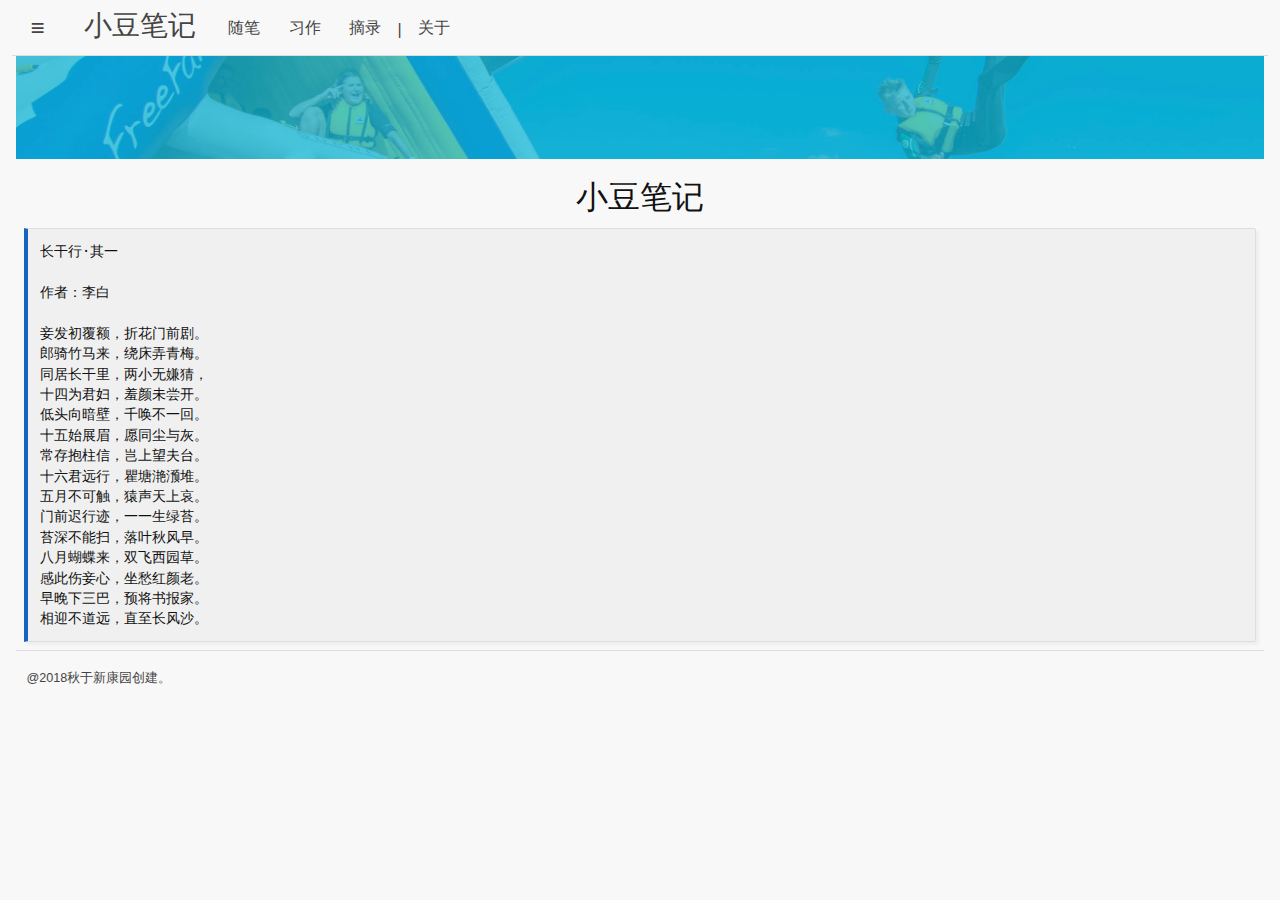
<file: index.html>
<?xml version="1.0" encoding="utf-8"?>
<!DOCTYPE html PUBLIC "-//W3C//DTD XHTML 1.0 Strict//EN"
"http://www.w3.org/TR/xhtml1/DTD/xhtml1-strict.dtd">
<html xmlns="http://www.w3.org/1999/xhtml" lang="en" xml:lang="en">
<head>
<title>小豆笔记</title>
<!-- 2018-09-17 一 17:45 -->
<meta  http-equiv="Content-Type" content="text/html;charset=utf-8" />
<meta  name="generator" content="Org-mode" />
<meta  name="author" content="yifanhuang" />
<style type="text/css">
 <!--/*--><![CDATA[/*><!--*/
  .title  { text-align: center; }
  .todo   { font-family: monospace; color: red; }
  .done   { color: green; }
  .tag    { background-color: #eee; font-family: monospace;
            padding: 2px; font-size: 80%; font-weight: normal; }
  .timestamp { color: #bebebe; }
  .timestamp-kwd { color: #5f9ea0; }
  .right  { margin-left: auto; margin-right: 0px;  text-align: right; }
  .left   { margin-left: 0px;  margin-right: auto; text-align: left; }
  .center { margin-left: auto; margin-right: auto; text-align: center; }
  .underline { text-decoration: underline; }
  #postamble p, #preamble p { font-size: 90%; margin: .2em; }
  p.verse { margin-left: 3%; }
  pre {
    border: 1px solid #ccc;
    box-shadow: 3px 3px 3px #eee;
    padding: 8pt;
    font-family: monospace;
    overflow: auto;
    margin: 1.2em;
  }
  pre.src {
    position: relative;
    overflow: visible;
    padding-top: 1.2em;
  }
  pre.src:before {
    display: none;
    position: absolute;
    background-color: white;
    top: -10px;
    right: 10px;
    padding: 3px;
    border: 1px solid black;
  }
  pre.src:hover:before { display: inline;}
  pre.src-sh:before    { content: 'sh'; }
  pre.src-bash:before  { content: 'sh'; }
  pre.src-emacs-lisp:before { content: 'Emacs Lisp'; }
  pre.src-R:before     { content: 'R'; }
  pre.src-perl:before  { content: 'Perl'; }
  pre.src-java:before  { content: 'Java'; }
  pre.src-sql:before   { content: 'SQL'; }

  table { border-collapse:collapse; }
  caption.t-above { caption-side: top; }
  caption.t-bottom { caption-side: bottom; }
  td, th { vertical-align:top;  }
  th.right  { text-align: center;  }
  th.left   { text-align: center;   }
  th.center { text-align: center; }
  td.right  { text-align: right;  }
  td.left   { text-align: left;   }
  td.center { text-align: center; }
  dt { font-weight: bold; }
  .footpara:nth-child(2) { display: inline; }
  .footpara { display: block; }
  .footdef  { margin-bottom: 1em; }
  .figure { padding: 1em; }
  .figure p { text-align: center; }
  .inlinetask {
    padding: 10px;
    border: 2px solid gray;
    margin: 10px;
    background: #ffffcc;
  }
  #org-div-home-and-up
   { text-align: right; font-size: 70%; white-space: nowrap; }
  textarea { overflow-x: auto; }
  .linenr { font-size: smaller }
  .code-highlighted { background-color: #ffff00; }
  .org-info-js_info-navigation { border-style: none; }
  #org-info-js_console-label
    { font-size: 10px; font-weight: bold; white-space: nowrap; }
  .org-info-js_search-highlight
    { background-color: #ffff00; color: #000000; font-weight: bold; }
  /*]]>*/-->
</style>
<link rel="stylesheet" type="text/css" href="/assets/css/mini-default.min.css"/>
<script type="text/javascript">
/*
@licstart  The following is the entire license notice for the
JavaScript code in this tag.

Copyright (C) 2012-2013 Free Software Foundation, Inc.

The JavaScript code in this tag is free software: you can
redistribute it and/or modify it under the terms of the GNU
General Public License (GNU GPL) as published by the Free Software
Foundation, either version 3 of the License, or (at your option)
any later version.  The code is distributed WITHOUT ANY WARRANTY;
without even the implied warranty of MERCHANTABILITY or FITNESS
FOR A PARTICULAR PURPOSE.  See the GNU GPL for more details.

As additional permission under GNU GPL version 3 section 7, you
may distribute non-source (e.g., minimized or compacted) forms of
that code without the copy of the GNU GPL normally required by
section 4, provided you include this license notice and a URL
through which recipients can access the Corresponding Source.


@licend  The above is the entire license notice
for the JavaScript code in this tag.
*/
<!--/*--><![CDATA[/*><!--*/
 function CodeHighlightOn(elem, id)
 {
   var target = document.getElementById(id);
   if(null != target) {
     elem.cacheClassElem = elem.className;
     elem.cacheClassTarget = target.className;
     target.className = "code-highlighted";
     elem.className   = "code-highlighted";
   }
 }
 function CodeHighlightOff(elem, id)
 {
   var target = document.getElementById(id);
   if(elem.cacheClassElem)
     elem.className = elem.cacheClassElem;
   if(elem.cacheClassTarget)
     target.className = elem.cacheClassTarget;
 }
/*]]>*///-->
</script>
</head>
<body>
<div id="preamble" class="status">
<div class="container">
  <header class="sticky">
    <label for="drawer-checkbox" class="button drawer-toggle persistent"></label>
    <a href="/" class="logo">小豆笔记</a>
    <a href="/essays.html" class="button">随笔</a>
    <a href="/composition.html" class="button">习作</a>
    <a href="/extract.html" class="button">摘录</a>
    <span>|</span>
    <a href="/about.html" class="button">关于</a>
  </header>
  <div class="row">
    <div class="col-sm-12">
      <div>
	<img src="/assets/images/fly-header-image.jpg" alt="Skyline"/>
      </div>

      <input type="checkbox" id="drawer-checkbox" class="drawer persistent">
      <div>
	<label for="drawer-checkbox" class="drawer-close"></label>
	<a href="#" class="button">Home</a>
      </div>
      
      <div>  
</div>
<div id="content">
<h1 class="title">小豆笔记</h1>
<pre class="example">
长干行·其一

作者：李白

妾发初覆额，折花门前剧。
郎骑竹马来，绕床弄青梅。
同居长干里，两小无嫌猜，
十四为君妇，羞颜未尝开。
低头向暗壁，千唤不一回。
十五始展眉，愿同尘与灰。
常存抱柱信，岂上望夫台。
十六君远行，瞿塘滟滪堆。
五月不可触，猿声天上哀。
门前迟行迹，一一生绿苔。
苔深不能扫，落叶秋风早。
八月蝴蝶来，双飞西园草。
感此伤妾心，坐愁红颜老。
早晚下三巴，预将书报家。
相迎不道远，直至长风沙。
</pre>
</div>
<div id="postamble" class="status">
      </div>
      
      <footer class="sticky">
	<p>@2018秋于新康园创建。</p>
      </footer>
      
    </div>  
  </div>
</div>
</div>
</body>
</html>
</file>
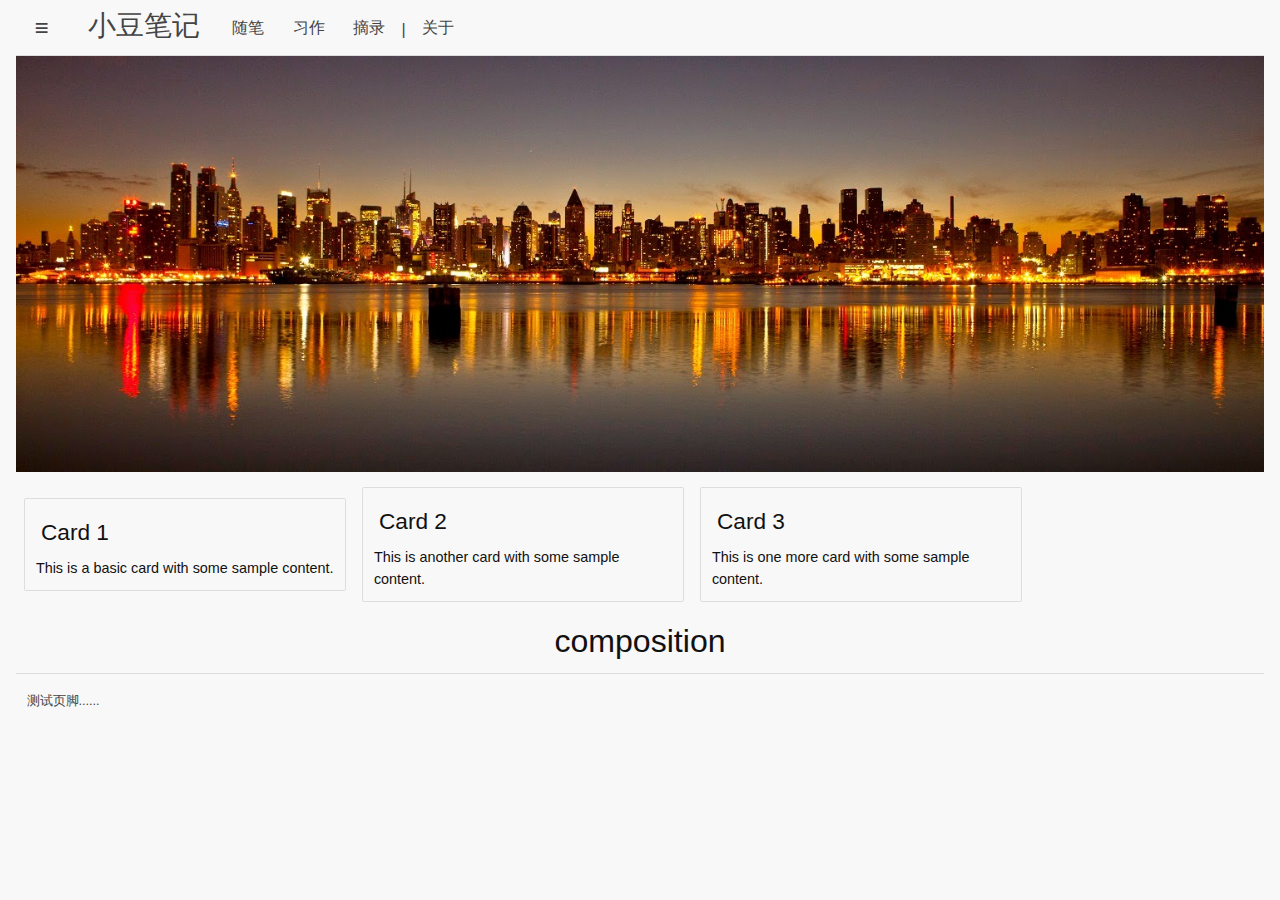
<file: composition.html>
<?xml version="1.0" encoding="utf-8"?>
<!DOCTYPE html PUBLIC "-//W3C//DTD XHTML 1.0 Strict//EN"
"http://www.w3.org/TR/xhtml1/DTD/xhtml1-strict.dtd">
<html xmlns="http://www.w3.org/1999/xhtml" lang="en" xml:lang="en">
<head>
<title>composition</title>
<!-- 2018-09-17 一 14:51 -->
<meta  http-equiv="Content-Type" content="text/html;charset=utf-8" />
<meta  name="generator" content="Org-mode" />
<meta  name="author" content="yifanhuang" />
<style type="text/css">
 <!--/*--><![CDATA[/*><!--*/
  .title  { text-align: center; }
  .todo   { font-family: monospace; color: red; }
  .done   { color: green; }
  .tag    { background-color: #eee; font-family: monospace;
            padding: 2px; font-size: 80%; font-weight: normal; }
  .timestamp { color: #bebebe; }
  .timestamp-kwd { color: #5f9ea0; }
  .right  { margin-left: auto; margin-right: 0px;  text-align: right; }
  .left   { margin-left: 0px;  margin-right: auto; text-align: left; }
  .center { margin-left: auto; margin-right: auto; text-align: center; }
  .underline { text-decoration: underline; }
  #postamble p, #preamble p { font-size: 90%; margin: .2em; }
  p.verse { margin-left: 3%; }
  pre {
    border: 1px solid #ccc;
    box-shadow: 3px 3px 3px #eee;
    padding: 8pt;
    font-family: monospace;
    overflow: auto;
    margin: 1.2em;
  }
  pre.src {
    position: relative;
    overflow: visible;
    padding-top: 1.2em;
  }
  pre.src:before {
    display: none;
    position: absolute;
    background-color: white;
    top: -10px;
    right: 10px;
    padding: 3px;
    border: 1px solid black;
  }
  pre.src:hover:before { display: inline;}
  pre.src-sh:before    { content: 'sh'; }
  pre.src-bash:before  { content: 'sh'; }
  pre.src-emacs-lisp:before { content: 'Emacs Lisp'; }
  pre.src-R:before     { content: 'R'; }
  pre.src-perl:before  { content: 'Perl'; }
  pre.src-java:before  { content: 'Java'; }
  pre.src-sql:before   { content: 'SQL'; }

  table { border-collapse:collapse; }
  caption.t-above { caption-side: top; }
  caption.t-bottom { caption-side: bottom; }
  td, th { vertical-align:top;  }
  th.right  { text-align: center;  }
  th.left   { text-align: center;   }
  th.center { text-align: center; }
  td.right  { text-align: right;  }
  td.left   { text-align: left;   }
  td.center { text-align: center; }
  dt { font-weight: bold; }
  .footpara:nth-child(2) { display: inline; }
  .footpara { display: block; }
  .footdef  { margin-bottom: 1em; }
  .figure { padding: 1em; }
  .figure p { text-align: center; }
  .inlinetask {
    padding: 10px;
    border: 2px solid gray;
    margin: 10px;
    background: #ffffcc;
  }
  #org-div-home-and-up
   { text-align: right; font-size: 70%; white-space: nowrap; }
  textarea { overflow-x: auto; }
  .linenr { font-size: smaller }
  .code-highlighted { background-color: #ffff00; }
  .org-info-js_info-navigation { border-style: none; }
  #org-info-js_console-label
    { font-size: 10px; font-weight: bold; white-space: nowrap; }
  .org-info-js_search-highlight
    { background-color: #ffff00; color: #000000; font-weight: bold; }
  /*]]>*/-->
</style>
<link rel="stylesheet" type="text/css" href="/assets/css/mini-default.min.css"/>
<script type="text/javascript">
/*
@licstart  The following is the entire license notice for the
JavaScript code in this tag.

Copyright (C) 2012-2013 Free Software Foundation, Inc.

The JavaScript code in this tag is free software: you can
redistribute it and/or modify it under the terms of the GNU
General Public License (GNU GPL) as published by the Free Software
Foundation, either version 3 of the License, or (at your option)
any later version.  The code is distributed WITHOUT ANY WARRANTY;
without even the implied warranty of MERCHANTABILITY or FITNESS
FOR A PARTICULAR PURPOSE.  See the GNU GPL for more details.

As additional permission under GNU GPL version 3 section 7, you
may distribute non-source (e.g., minimized or compacted) forms of
that code without the copy of the GNU GPL normally required by
section 4, provided you include this license notice and a URL
through which recipients can access the Corresponding Source.


@licend  The above is the entire license notice
for the JavaScript code in this tag.
*/
<!--/*--><![CDATA[/*><!--*/
 function CodeHighlightOn(elem, id)
 {
   var target = document.getElementById(id);
   if(null != target) {
     elem.cacheClassElem = elem.className;
     elem.cacheClassTarget = target.className;
     target.className = "code-highlighted";
     elem.className   = "code-highlighted";
   }
 }
 function CodeHighlightOff(elem, id)
 {
   var target = document.getElementById(id);
   if(elem.cacheClassElem)
     elem.className = elem.cacheClassElem;
   if(elem.cacheClassTarget)
     target.className = elem.cacheClassTarget;
 }
/*]]>*///-->
</script>
</head>
<body>
<div id="preamble" class="status">
<div class="container">
  <div class="row">
    <div class="col-sm-12">
      <div>
	<header class="sticky">
	  <label for="drawer-checkbox" class="button drawer-toggle persistent"></label>
	  <a href="/" class="logo">小豆笔记</a>
	  <a href="/essays.html" class="button">随笔</a>
	  <a href="/composition.html" class="button">习作</a>
	  <a href="/extract.html" class="button">摘录</a>
	  <span>|</span>
	  <a href="/about.html" class="button">关于</a>
	</header>
      </div>
      <div>
	<img src="/assets/images/New-York-Skyline-Header.jpg" alt="New York Skyline"/>
      </div>
      <div class="row">
	<div class="card"><div class="section"><h3 class="doc">Card 1</h3><p class="doc">This is a basic card with some sample content.</p></div></div>
	<div class="card"><div class="section"><h3 class="doc">Card 2</h3><p class="doc">This is another card with some sample content.</p></div></div>
	<div class="card"><div class="section"><h3 class="doc">Card 3</h3><p class="doc">This is one more card with some sample content.</p></div></div>
      </div>
      
      <input type="checkbox" id="drawer-checkbox" class="drawer persistent">
      <div>
	<label for="drawer-checkbox" class="drawer-close"></label>
	<a href="#" class="button">Home</a>
      </div>
      
      <div>  
</div>
<div id="content">
<h1 class="title">composition</h1>
</div>
<div id="postamble" class="status">
      </div>
      
      <footer class="sticky">
	<p>测试页脚......</p>
      </footer>
      
    </div>  
  </div>
</div>
</div>
</body>
</html>
</file>
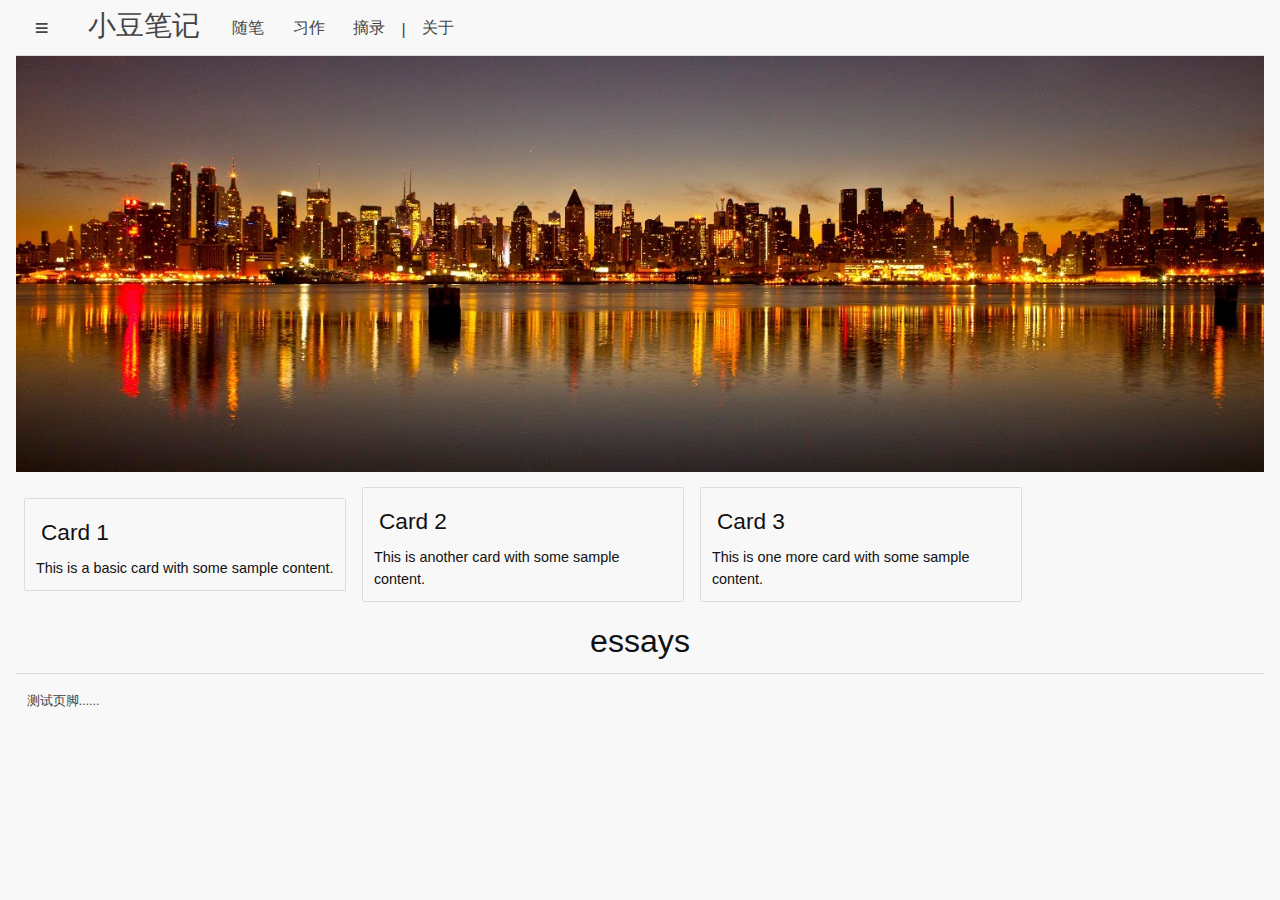
<file: essays.html>
<?xml version="1.0" encoding="utf-8"?>
<!DOCTYPE html PUBLIC "-//W3C//DTD XHTML 1.0 Strict//EN"
"http://www.w3.org/TR/xhtml1/DTD/xhtml1-strict.dtd">
<html xmlns="http://www.w3.org/1999/xhtml" lang="en" xml:lang="en">
<head>
<title>essays</title>
<!-- 2018-09-17 一 14:51 -->
<meta  http-equiv="Content-Type" content="text/html;charset=utf-8" />
<meta  name="generator" content="Org-mode" />
<meta  name="author" content="yifanhuang" />
<style type="text/css">
 <!--/*--><![CDATA[/*><!--*/
  .title  { text-align: center; }
  .todo   { font-family: monospace; color: red; }
  .done   { color: green; }
  .tag    { background-color: #eee; font-family: monospace;
            padding: 2px; font-size: 80%; font-weight: normal; }
  .timestamp { color: #bebebe; }
  .timestamp-kwd { color: #5f9ea0; }
  .right  { margin-left: auto; margin-right: 0px;  text-align: right; }
  .left   { margin-left: 0px;  margin-right: auto; text-align: left; }
  .center { margin-left: auto; margin-right: auto; text-align: center; }
  .underline { text-decoration: underline; }
  #postamble p, #preamble p { font-size: 90%; margin: .2em; }
  p.verse { margin-left: 3%; }
  pre {
    border: 1px solid #ccc;
    box-shadow: 3px 3px 3px #eee;
    padding: 8pt;
    font-family: monospace;
    overflow: auto;
    margin: 1.2em;
  }
  pre.src {
    position: relative;
    overflow: visible;
    padding-top: 1.2em;
  }
  pre.src:before {
    display: none;
    position: absolute;
    background-color: white;
    top: -10px;
    right: 10px;
    padding: 3px;
    border: 1px solid black;
  }
  pre.src:hover:before { display: inline;}
  pre.src-sh:before    { content: 'sh'; }
  pre.src-bash:before  { content: 'sh'; }
  pre.src-emacs-lisp:before { content: 'Emacs Lisp'; }
  pre.src-R:before     { content: 'R'; }
  pre.src-perl:before  { content: 'Perl'; }
  pre.src-java:before  { content: 'Java'; }
  pre.src-sql:before   { content: 'SQL'; }

  table { border-collapse:collapse; }
  caption.t-above { caption-side: top; }
  caption.t-bottom { caption-side: bottom; }
  td, th { vertical-align:top;  }
  th.right  { text-align: center;  }
  th.left   { text-align: center;   }
  th.center { text-align: center; }
  td.right  { text-align: right;  }
  td.left   { text-align: left;   }
  td.center { text-align: center; }
  dt { font-weight: bold; }
  .footpara:nth-child(2) { display: inline; }
  .footpara { display: block; }
  .footdef  { margin-bottom: 1em; }
  .figure { padding: 1em; }
  .figure p { text-align: center; }
  .inlinetask {
    padding: 10px;
    border: 2px solid gray;
    margin: 10px;
    background: #ffffcc;
  }
  #org-div-home-and-up
   { text-align: right; font-size: 70%; white-space: nowrap; }
  textarea { overflow-x: auto; }
  .linenr { font-size: smaller }
  .code-highlighted { background-color: #ffff00; }
  .org-info-js_info-navigation { border-style: none; }
  #org-info-js_console-label
    { font-size: 10px; font-weight: bold; white-space: nowrap; }
  .org-info-js_search-highlight
    { background-color: #ffff00; color: #000000; font-weight: bold; }
  /*]]>*/-->
</style>
<link rel="stylesheet" type="text/css" href="/assets/css/mini-default.min.css"/>
<script type="text/javascript">
/*
@licstart  The following is the entire license notice for the
JavaScript code in this tag.

Copyright (C) 2012-2013 Free Software Foundation, Inc.

The JavaScript code in this tag is free software: you can
redistribute it and/or modify it under the terms of the GNU
General Public License (GNU GPL) as published by the Free Software
Foundation, either version 3 of the License, or (at your option)
any later version.  The code is distributed WITHOUT ANY WARRANTY;
without even the implied warranty of MERCHANTABILITY or FITNESS
FOR A PARTICULAR PURPOSE.  See the GNU GPL for more details.

As additional permission under GNU GPL version 3 section 7, you
may distribute non-source (e.g., minimized or compacted) forms of
that code without the copy of the GNU GPL normally required by
section 4, provided you include this license notice and a URL
through which recipients can access the Corresponding Source.


@licend  The above is the entire license notice
for the JavaScript code in this tag.
*/
<!--/*--><![CDATA[/*><!--*/
 function CodeHighlightOn(elem, id)
 {
   var target = document.getElementById(id);
   if(null != target) {
     elem.cacheClassElem = elem.className;
     elem.cacheClassTarget = target.className;
     target.className = "code-highlighted";
     elem.className   = "code-highlighted";
   }
 }
 function CodeHighlightOff(elem, id)
 {
   var target = document.getElementById(id);
   if(elem.cacheClassElem)
     elem.className = elem.cacheClassElem;
   if(elem.cacheClassTarget)
     target.className = elem.cacheClassTarget;
 }
/*]]>*///-->
</script>
</head>
<body>
<div id="preamble" class="status">
<div class="container">
  <div class="row">
    <div class="col-sm-12">
      <div>
	<header class="sticky">
	  <label for="drawer-checkbox" class="button drawer-toggle persistent"></label>
	  <a href="/" class="logo">小豆笔记</a>
	  <a href="/essays.html" class="button">随笔</a>
	  <a href="/composition.html" class="button">习作</a>
	  <a href="/extract.html" class="button">摘录</a>
	  <span>|</span>
	  <a href="/about.html" class="button">关于</a>
	</header>
      </div>
      <div>
	<img src="/assets/images/New-York-Skyline-Header.jpg" alt="New York Skyline"/>
      </div>
      <div class="row">
	<div class="card"><div class="section"><h3 class="doc">Card 1</h3><p class="doc">This is a basic card with some sample content.</p></div></div>
	<div class="card"><div class="section"><h3 class="doc">Card 2</h3><p class="doc">This is another card with some sample content.</p></div></div>
	<div class="card"><div class="section"><h3 class="doc">Card 3</h3><p class="doc">This is one more card with some sample content.</p></div></div>
      </div>
      
      <input type="checkbox" id="drawer-checkbox" class="drawer persistent">
      <div>
	<label for="drawer-checkbox" class="drawer-close"></label>
	<a href="#" class="button">Home</a>
      </div>
      
      <div>  
</div>
<div id="content">
<h1 class="title">essays</h1>
</div>
<div id="postamble" class="status">
      </div>
      
      <footer class="sticky">
	<p>测试页脚......</p>
      </footer>
      
    </div>  
  </div>
</div>
</div>
</body>
</html>
</file>
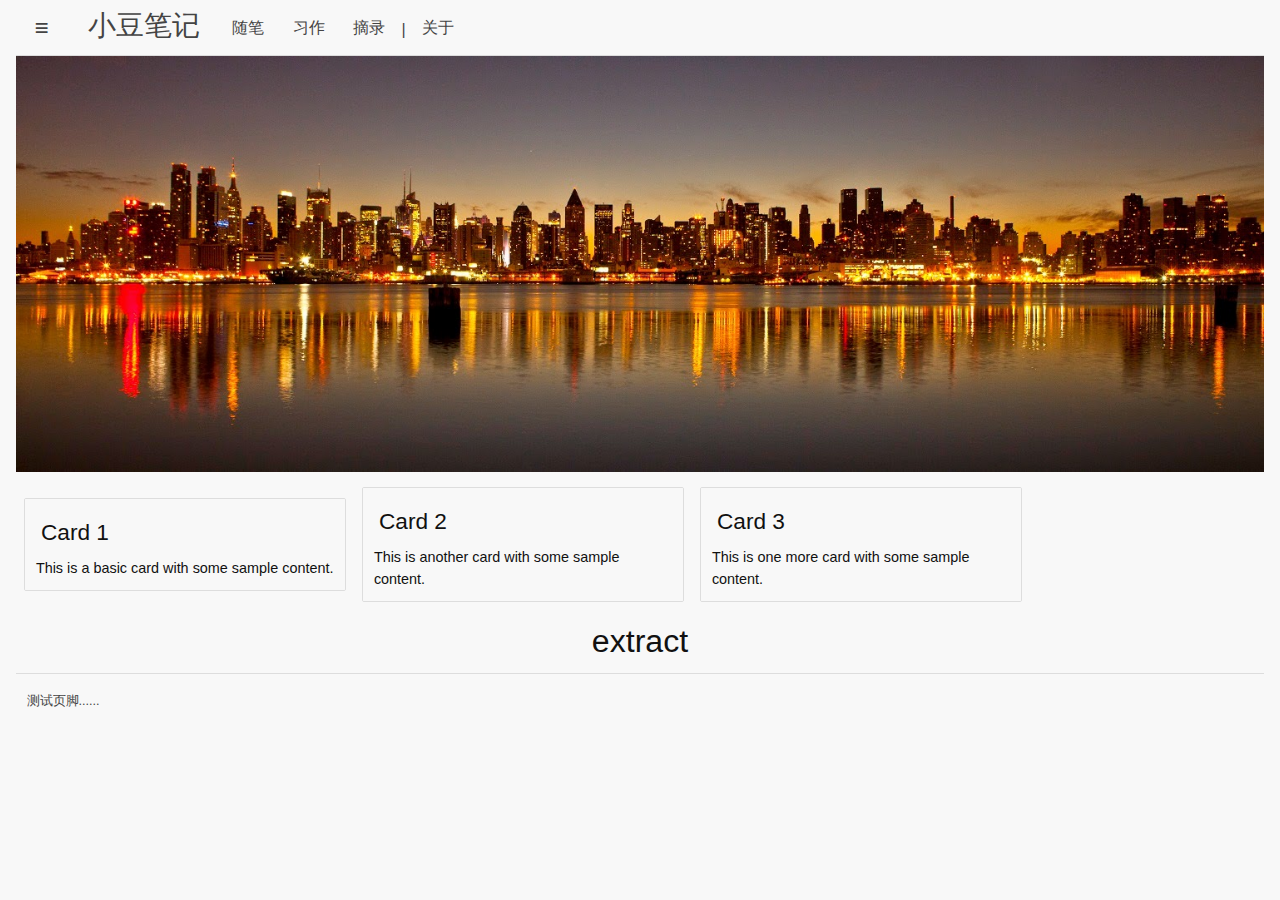
<file: extract.html>
<?xml version="1.0" encoding="utf-8"?>
<!DOCTYPE html PUBLIC "-//W3C//DTD XHTML 1.0 Strict//EN"
"http://www.w3.org/TR/xhtml1/DTD/xhtml1-strict.dtd">
<html xmlns="http://www.w3.org/1999/xhtml" lang="en" xml:lang="en">
<head>
<title>extract</title>
<!-- 2018-09-17 一 14:51 -->
<meta  http-equiv="Content-Type" content="text/html;charset=utf-8" />
<meta  name="generator" content="Org-mode" />
<meta  name="author" content="yifanhuang" />
<style type="text/css">
 <!--/*--><![CDATA[/*><!--*/
  .title  { text-align: center; }
  .todo   { font-family: monospace; color: red; }
  .done   { color: green; }
  .tag    { background-color: #eee; font-family: monospace;
            padding: 2px; font-size: 80%; font-weight: normal; }
  .timestamp { color: #bebebe; }
  .timestamp-kwd { color: #5f9ea0; }
  .right  { margin-left: auto; margin-right: 0px;  text-align: right; }
  .left   { margin-left: 0px;  margin-right: auto; text-align: left; }
  .center { margin-left: auto; margin-right: auto; text-align: center; }
  .underline { text-decoration: underline; }
  #postamble p, #preamble p { font-size: 90%; margin: .2em; }
  p.verse { margin-left: 3%; }
  pre {
    border: 1px solid #ccc;
    box-shadow: 3px 3px 3px #eee;
    padding: 8pt;
    font-family: monospace;
    overflow: auto;
    margin: 1.2em;
  }
  pre.src {
    position: relative;
    overflow: visible;
    padding-top: 1.2em;
  }
  pre.src:before {
    display: none;
    position: absolute;
    background-color: white;
    top: -10px;
    right: 10px;
    padding: 3px;
    border: 1px solid black;
  }
  pre.src:hover:before { display: inline;}
  pre.src-sh:before    { content: 'sh'; }
  pre.src-bash:before  { content: 'sh'; }
  pre.src-emacs-lisp:before { content: 'Emacs Lisp'; }
  pre.src-R:before     { content: 'R'; }
  pre.src-perl:before  { content: 'Perl'; }
  pre.src-java:before  { content: 'Java'; }
  pre.src-sql:before   { content: 'SQL'; }

  table { border-collapse:collapse; }
  caption.t-above { caption-side: top; }
  caption.t-bottom { caption-side: bottom; }
  td, th { vertical-align:top;  }
  th.right  { text-align: center;  }
  th.left   { text-align: center;   }
  th.center { text-align: center; }
  td.right  { text-align: right;  }
  td.left   { text-align: left;   }
  td.center { text-align: center; }
  dt { font-weight: bold; }
  .footpara:nth-child(2) { display: inline; }
  .footpara { display: block; }
  .footdef  { margin-bottom: 1em; }
  .figure { padding: 1em; }
  .figure p { text-align: center; }
  .inlinetask {
    padding: 10px;
    border: 2px solid gray;
    margin: 10px;
    background: #ffffcc;
  }
  #org-div-home-and-up
   { text-align: right; font-size: 70%; white-space: nowrap; }
  textarea { overflow-x: auto; }
  .linenr { font-size: smaller }
  .code-highlighted { background-color: #ffff00; }
  .org-info-js_info-navigation { border-style: none; }
  #org-info-js_console-label
    { font-size: 10px; font-weight: bold; white-space: nowrap; }
  .org-info-js_search-highlight
    { background-color: #ffff00; color: #000000; font-weight: bold; }
  /*]]>*/-->
</style>
<link rel="stylesheet" type="text/css" href="/assets/css/mini-default.min.css"/>
<script type="text/javascript">
/*
@licstart  The following is the entire license notice for the
JavaScript code in this tag.

Copyright (C) 2012-2013 Free Software Foundation, Inc.

The JavaScript code in this tag is free software: you can
redistribute it and/or modify it under the terms of the GNU
General Public License (GNU GPL) as published by the Free Software
Foundation, either version 3 of the License, or (at your option)
any later version.  The code is distributed WITHOUT ANY WARRANTY;
without even the implied warranty of MERCHANTABILITY or FITNESS
FOR A PARTICULAR PURPOSE.  See the GNU GPL for more details.

As additional permission under GNU GPL version 3 section 7, you
may distribute non-source (e.g., minimized or compacted) forms of
that code without the copy of the GNU GPL normally required by
section 4, provided you include this license notice and a URL
through which recipients can access the Corresponding Source.


@licend  The above is the entire license notice
for the JavaScript code in this tag.
*/
<!--/*--><![CDATA[/*><!--*/
 function CodeHighlightOn(elem, id)
 {
   var target = document.getElementById(id);
   if(null != target) {
     elem.cacheClassElem = elem.className;
     elem.cacheClassTarget = target.className;
     target.className = "code-highlighted";
     elem.className   = "code-highlighted";
   }
 }
 function CodeHighlightOff(elem, id)
 {
   var target = document.getElementById(id);
   if(elem.cacheClassElem)
     elem.className = elem.cacheClassElem;
   if(elem.cacheClassTarget)
     target.className = elem.cacheClassTarget;
 }
/*]]>*///-->
</script>
</head>
<body>
<div id="preamble" class="status">
<div class="container">
  <div class="row">
    <div class="col-sm-12">
      <div>
	<header class="sticky">
	  <label for="drawer-checkbox" class="button drawer-toggle persistent"></label>
	  <a href="/" class="logo">小豆笔记</a>
	  <a href="/essays.html" class="button">随笔</a>
	  <a href="/composition.html" class="button">习作</a>
	  <a href="/extract.html" class="button">摘录</a>
	  <span>|</span>
	  <a href="/about.html" class="button">关于</a>
	</header>
      </div>
      <div>
	<img src="/assets/images/New-York-Skyline-Header.jpg" alt="New York Skyline"/>
      </div>
      <div class="row">
	<div class="card"><div class="section"><h3 class="doc">Card 1</h3><p class="doc">This is a basic card with some sample content.</p></div></div>
	<div class="card"><div class="section"><h3 class="doc">Card 2</h3><p class="doc">This is another card with some sample content.</p></div></div>
	<div class="card"><div class="section"><h3 class="doc">Card 3</h3><p class="doc">This is one more card with some sample content.</p></div></div>
      </div>
      
      <input type="checkbox" id="drawer-checkbox" class="drawer persistent">
      <div>
	<label for="drawer-checkbox" class="drawer-close"></label>
	<a href="#" class="button">Home</a>
      </div>
      
      <div>  
</div>
<div id="content">
<h1 class="title">extract</h1>
</div>
<div id="postamble" class="status">
      </div>
      
      <footer class="sticky">
	<p>测试页脚......</p>
      </footer>
      
    </div>  
  </div>
</div>
</div>
</body>
</html>
</file>
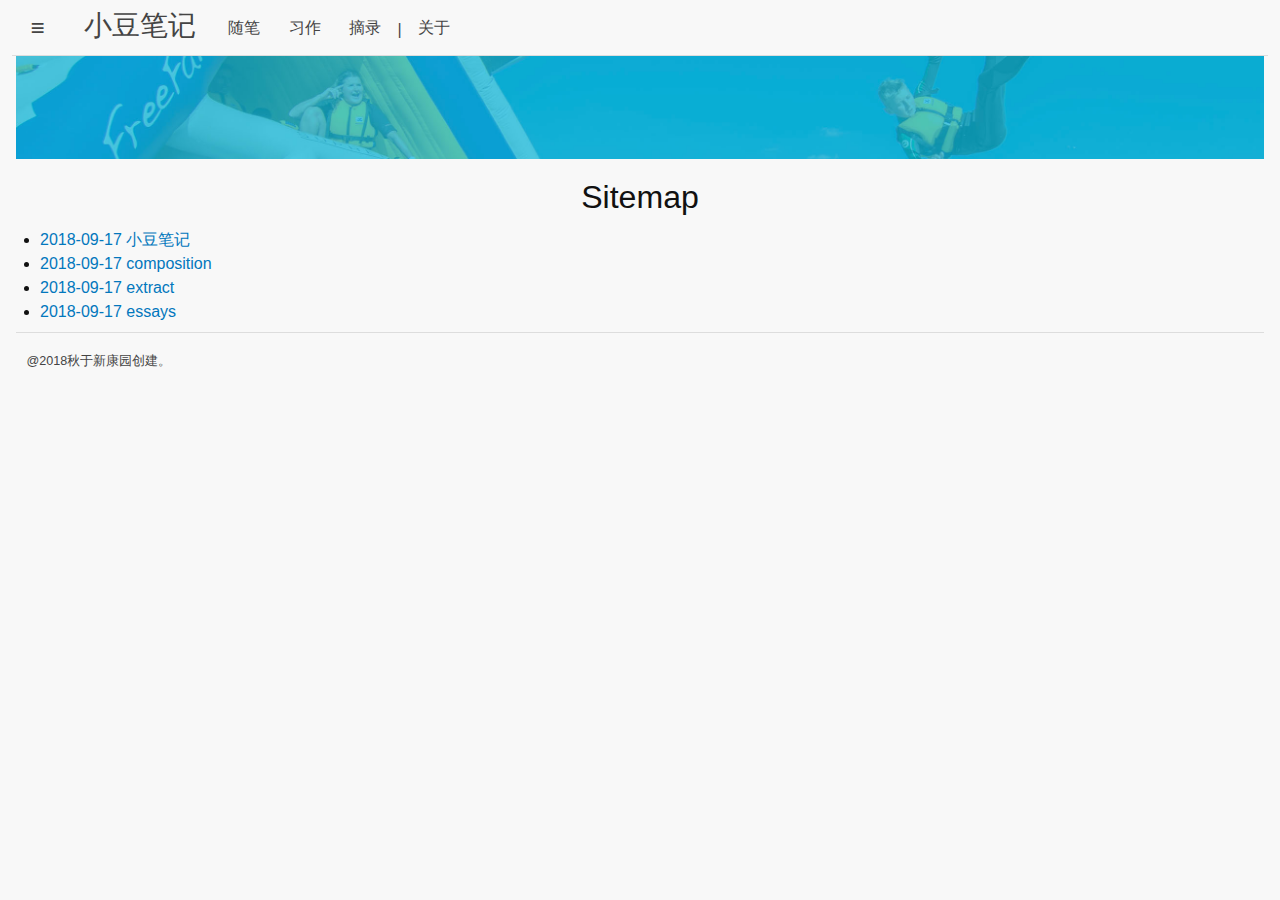
<file: sitemap.html>
<?xml version="1.0" encoding="utf-8"?>
<!DOCTYPE html PUBLIC "-//W3C//DTD XHTML 1.0 Strict//EN"
"http://www.w3.org/TR/xhtml1/DTD/xhtml1-strict.dtd">
<html xmlns="http://www.w3.org/1999/xhtml" lang="en" xml:lang="en">
<head>
<title>Sitemap</title>
<!-- 2018-09-17 一 17:45 -->
<meta  http-equiv="Content-Type" content="text/html;charset=utf-8" />
<meta  name="generator" content="Org-mode" />
<meta  name="author" content="yifanhuang" />
<style type="text/css">
 <!--/*--><![CDATA[/*><!--*/
  .title  { text-align: center; }
  .todo   { font-family: monospace; color: red; }
  .done   { color: green; }
  .tag    { background-color: #eee; font-family: monospace;
            padding: 2px; font-size: 80%; font-weight: normal; }
  .timestamp { color: #bebebe; }
  .timestamp-kwd { color: #5f9ea0; }
  .right  { margin-left: auto; margin-right: 0px;  text-align: right; }
  .left   { margin-left: 0px;  margin-right: auto; text-align: left; }
  .center { margin-left: auto; margin-right: auto; text-align: center; }
  .underline { text-decoration: underline; }
  #postamble p, #preamble p { font-size: 90%; margin: .2em; }
  p.verse { margin-left: 3%; }
  pre {
    border: 1px solid #ccc;
    box-shadow: 3px 3px 3px #eee;
    padding: 8pt;
    font-family: monospace;
    overflow: auto;
    margin: 1.2em;
  }
  pre.src {
    position: relative;
    overflow: visible;
    padding-top: 1.2em;
  }
  pre.src:before {
    display: none;
    position: absolute;
    background-color: white;
    top: -10px;
    right: 10px;
    padding: 3px;
    border: 1px solid black;
  }
  pre.src:hover:before { display: inline;}
  pre.src-sh:before    { content: 'sh'; }
  pre.src-bash:before  { content: 'sh'; }
  pre.src-emacs-lisp:before { content: 'Emacs Lisp'; }
  pre.src-R:before     { content: 'R'; }
  pre.src-perl:before  { content: 'Perl'; }
  pre.src-java:before  { content: 'Java'; }
  pre.src-sql:before   { content: 'SQL'; }

  table { border-collapse:collapse; }
  caption.t-above { caption-side: top; }
  caption.t-bottom { caption-side: bottom; }
  td, th { vertical-align:top;  }
  th.right  { text-align: center;  }
  th.left   { text-align: center;   }
  th.center { text-align: center; }
  td.right  { text-align: right;  }
  td.left   { text-align: left;   }
  td.center { text-align: center; }
  dt { font-weight: bold; }
  .footpara:nth-child(2) { display: inline; }
  .footpara { display: block; }
  .footdef  { margin-bottom: 1em; }
  .figure { padding: 1em; }
  .figure p { text-align: center; }
  .inlinetask {
    padding: 10px;
    border: 2px solid gray;
    margin: 10px;
    background: #ffffcc;
  }
  #org-div-home-and-up
   { text-align: right; font-size: 70%; white-space: nowrap; }
  textarea { overflow-x: auto; }
  .linenr { font-size: smaller }
  .code-highlighted { background-color: #ffff00; }
  .org-info-js_info-navigation { border-style: none; }
  #org-info-js_console-label
    { font-size: 10px; font-weight: bold; white-space: nowrap; }
  .org-info-js_search-highlight
    { background-color: #ffff00; color: #000000; font-weight: bold; }
  /*]]>*/-->
</style>
<link rel="stylesheet" type="text/css" href="/assets/css/mini-default.min.css"/>
<script type="text/javascript">
/*
@licstart  The following is the entire license notice for the
JavaScript code in this tag.

Copyright (C) 2012-2013 Free Software Foundation, Inc.

The JavaScript code in this tag is free software: you can
redistribute it and/or modify it under the terms of the GNU
General Public License (GNU GPL) as published by the Free Software
Foundation, either version 3 of the License, or (at your option)
any later version.  The code is distributed WITHOUT ANY WARRANTY;
without even the implied warranty of MERCHANTABILITY or FITNESS
FOR A PARTICULAR PURPOSE.  See the GNU GPL for more details.

As additional permission under GNU GPL version 3 section 7, you
may distribute non-source (e.g., minimized or compacted) forms of
that code without the copy of the GNU GPL normally required by
section 4, provided you include this license notice and a URL
through which recipients can access the Corresponding Source.


@licend  The above is the entire license notice
for the JavaScript code in this tag.
*/
<!--/*--><![CDATA[/*><!--*/
 function CodeHighlightOn(elem, id)
 {
   var target = document.getElementById(id);
   if(null != target) {
     elem.cacheClassElem = elem.className;
     elem.cacheClassTarget = target.className;
     target.className = "code-highlighted";
     elem.className   = "code-highlighted";
   }
 }
 function CodeHighlightOff(elem, id)
 {
   var target = document.getElementById(id);
   if(elem.cacheClassElem)
     elem.className = elem.cacheClassElem;
   if(elem.cacheClassTarget)
     target.className = elem.cacheClassTarget;
 }
/*]]>*///-->
</script>
</head>
<body>
<div id="preamble" class="status">
<div class="container">
  <header class="sticky">
    <label for="drawer-checkbox" class="button drawer-toggle persistent"></label>
    <a href="/" class="logo">小豆笔记</a>
    <a href="/essays.html" class="button">随笔</a>
    <a href="/composition.html" class="button">习作</a>
    <a href="/extract.html" class="button">摘录</a>
    <span>|</span>
    <a href="/about.html" class="button">关于</a>
  </header>
  <div class="row">
    <div class="col-sm-12">
      <div>
	<img src="/assets/images/fly-header-image.jpg" alt="Skyline"/>
      </div>

      <input type="checkbox" id="drawer-checkbox" class="drawer persistent">
      <div>
	<label for="drawer-checkbox" class="drawer-close"></label>
	<a href="#" class="button">Home</a>
      </div>
      
      <div>  
</div>
<div id="content">
<h1 class="title">Sitemap</h1>
<ul class="org-ul">
<li><a href="index.html">2018-09-17 小豆笔记</a>
</li>
<li><a href="composition.html">2018-09-17 composition</a>
</li>
<li><a href="extract.html">2018-09-17 extract</a>
</li>
<li><a href="essays.html">2018-09-17 essays</a>
</li>
</ul>
</div>
<div id="postamble" class="status">
      </div>
      
      <footer class="sticky">
	<p>@2018秋于新康园创建。</p>
      </footer>
      
    </div>  
  </div>
</div>
</div>
</body>
</html>
</file>
<file: assets/css/mini-default.min.css>
﻿:root{--fore-color:#111;--secondary-fore-color:#444;--back-color:#f8f8f8;--secondary-back-color:#f0f0f0;--blockquote-color:#f57c00;--pre-color:#1565c0;--border-color:#aaa;--secondary-border-color:#ddd;--heading-ratio:1.19;--universal-margin:.5rem;--universal-padding:.5rem;--universal-border-radius:.125rem;--a-link-color:#0277bd;--a-visited-color:#01579b}html{font-size:16px}a,b,del,em,i,ins,q,span,strong,u{font-size:1em}html,*{font-family:-apple-system, BlinkMacSystemFont, "Segoe UI", Roboto, Ubuntu, "Helvetica Neue", Helvetica, sans-serif;line-height:1.5;-webkit-text-size-adjust:100%}*{font-size:1rem}body{margin:0;color:var(--fore-color);background:var(--back-color)}details{display:block}summary{display:list-item}abbr[title]{border-bottom:none;text-decoration:underline dotted}input{overflow:visible}img{max-width:100%;height:auto}h1,h2,h3,h4,h5,h6{line-height:1.2;margin:calc(1.5 * var(--universal-margin)) var(--universal-margin);font-weight:500}h1 small,h2 small,h3 small,h4 small,h5 small,h6 small{color:var(--secondary-fore-color);display:block;margin-top:-.25rem}h1{font-size:calc(1rem * var(--heading-ratio) * var(--heading-ratio) * var(--heading-ratio) * var(--heading-ratio))}h2{font-size:calc(1rem * var(--heading-ratio) * var(--heading-ratio) * var(--heading-ratio))}h3{font-size:calc(1rem * var(--heading-ratio) * var(--heading-ratio))}h4{font-size:calc(1rem * var(--heading-ratio))}h5{font-size:1rem}h6{font-size:calc(1rem / var(--heading-ratio))}p{margin:var(--universal-margin)}ol,ul{margin:var(--universal-margin);padding-left:calc(2 * var(--universal-margin))}b,strong{font-weight:700}hr{box-sizing:content-box;border:0;line-height:1.25em;margin:var(--universal-margin);height:.0625rem;background:linear-gradient(to right, transparent, var(--border-color) 20%, var(--border-color) 80%, transparent)}blockquote{display:block;position:relative;font-style:italic;color:var(--secondary-fore-color);margin:var(--universal-margin);padding:calc(3 * var(--universal-padding));border:.0625rem solid var(--secondary-border-color);border-left:.375rem solid var(--blockquote-color);border-radius:0 var(--universal-border-radius) var(--universal-border-radius) 0}blockquote:before{position:absolute;top:calc(0rem - var(--universal-padding));left:0;font-family:sans-serif;font-size:3rem;font-weight:700;content:"\201c";color:var(--blockquote-color)}blockquote[cite]:after{font-style:normal;font-size:.75em;font-weight:700;content:"\a—  " attr(cite);white-space:pre}code,kbd,pre,samp{font-family:Menlo, Consolas, monospace;font-size:.85em}code{background:var(--secondary-back-color);border-radius:var(--universal-border-radius);padding:calc(var(--universal-padding) / 4) calc(var(--universal-padding) / 2)}kbd{background:var(--fore-color);color:var(--back-color);border-radius:var(--universal-border-radius);padding:calc(var(--universal-padding) / 4) calc(var(--universal-padding) / 2)}pre{overflow:auto;background:var(--secondary-back-color);padding:calc(1.5 * var(--universal-padding));margin:var(--universal-margin);border:.0625rem solid var(--secondary-border-color);border-left:.25rem solid var(--pre-color);border-radius:0 var(--universal-border-radius) var(--universal-border-radius) 0}sup,sub,code,kbd{line-height:0;position:relative;vertical-align:baseline}small,sup,sub,figcaption{font-size:.75em}sup{top:-.5em}sub{bottom:-.25em}figure{margin:var(--universal-margin)}figcaption{color:var(--secondary-fore-color)}a{text-decoration:none}a:link{color:var(--a-link-color)}a:visited{color:var(--a-visited-color)}a:hover,a:focus{text-decoration:underline}.container{margin:0 auto;padding:0 calc(1.5 * var(--universal-padding))}.row{box-sizing:border-box;display:flex;flex:0 1 auto;flex-flow:row wrap}.col-sm,[class^='col-sm-'],[class^='col-sm-offset-'],.row[class*='cols-sm-']>*{box-sizing:border-box;flex:0 0 auto;padding:0 calc(var(--universal-padding) / 2)}.col-sm,.row.cols-sm>*{max-width:100%;flex-grow:1;flex-basis:0}.col-sm-1,.row.cols-sm-1>*{max-width:8.33333%;flex-basis:8.33333%}.col-sm-offset-0{margin-left:0}.col-sm-2,.row.cols-sm-2>*{max-width:16.66667%;flex-basis:16.66667%}.col-sm-offset-1{margin-left:8.33333%}.col-sm-3,.row.cols-sm-3>*{max-width:25%;flex-basis:25%}.col-sm-offset-2{margin-left:16.66667%}.col-sm-4,.row.cols-sm-4>*{max-width:33.33333%;flex-basis:33.33333%}.col-sm-offset-3{margin-left:25%}.col-sm-5,.row.cols-sm-5>*{max-width:41.66667%;flex-basis:41.66667%}.col-sm-offset-4{margin-left:33.33333%}.col-sm-6,.row.cols-sm-6>*{max-width:50%;flex-basis:50%}.col-sm-offset-5{margin-left:41.66667%}.col-sm-7,.row.cols-sm-7>*{max-width:58.33333%;flex-basis:58.33333%}.col-sm-offset-6{margin-left:50%}.col-sm-8,.row.cols-sm-8>*{max-width:66.66667%;flex-basis:66.66667%}.col-sm-offset-7{margin-left:58.33333%}.col-sm-9,.row.cols-sm-9>*{max-width:75%;flex-basis:75%}.col-sm-offset-8{margin-left:66.66667%}.col-sm-10,.row.cols-sm-10>*{max-width:83.33333%;flex-basis:83.33333%}.col-sm-offset-9{margin-left:75%}.col-sm-11,.row.cols-sm-11>*{max-width:91.66667%;flex-basis:91.66667%}.col-sm-offset-10{margin-left:83.33333%}.col-sm-12,.row.cols-sm-12>*{max-width:100%;flex-basis:100%}.col-sm-offset-11{margin-left:91.66667%}.col-sm-normal{order:initial}.col-sm-first{order:-999}.col-sm-last{order:999}@media screen and (min-width: 768px){.col-md,[class^='col-md-'],[class^='col-md-offset-'],.row[class*='cols-md-']>*{box-sizing:border-box;flex:0 0 auto;padding:0 calc(var(--universal-padding) / 2)}.col-md,.row.cols-md>*{max-width:100%;flex-grow:1;flex-basis:0}.col-md-1,.row.cols-md-1>*{max-width:8.33333%;flex-basis:8.33333%}.col-md-offset-0{margin-left:0}.col-md-2,.row.cols-md-2>*{max-width:16.66667%;flex-basis:16.66667%}.col-md-offset-1{margin-left:8.33333%}.col-md-3,.row.cols-md-3>*{max-width:25%;flex-basis:25%}.col-md-offset-2{margin-left:16.66667%}.col-md-4,.row.cols-md-4>*{max-width:33.33333%;flex-basis:33.33333%}.col-md-offset-3{margin-left:25%}.col-md-5,.row.cols-md-5>*{max-width:41.66667%;flex-basis:41.66667%}.col-md-offset-4{margin-left:33.33333%}.col-md-6,.row.cols-md-6>*{max-width:50%;flex-basis:50%}.col-md-offset-5{margin-left:41.66667%}.col-md-7,.row.cols-md-7>*{max-width:58.33333%;flex-basis:58.33333%}.col-md-offset-6{margin-left:50%}.col-md-8,.row.cols-md-8>*{max-width:66.66667%;flex-basis:66.66667%}.col-md-offset-7{margin-left:58.33333%}.col-md-9,.row.cols-md-9>*{max-width:75%;flex-basis:75%}.col-md-offset-8{margin-left:66.66667%}.col-md-10,.row.cols-md-10>*{max-width:83.33333%;flex-basis:83.33333%}.col-md-offset-9{margin-left:75%}.col-md-11,.row.cols-md-11>*{max-width:91.66667%;flex-basis:91.66667%}.col-md-offset-10{margin-left:83.33333%}.col-md-12,.row.cols-md-12>*{max-width:100%;flex-basis:100%}.col-md-offset-11{margin-left:91.66667%}.col-md-normal{order:initial}.col-md-first{order:-999}.col-md-last{order:999}}@media screen and (min-width: 1280px){.col-lg,[class^='col-lg-'],[class^='col-lg-offset-'],.row[class*='cols-lg-']>*{box-sizing:border-box;flex:0 0 auto;padding:0 calc(var(--universal-padding) / 2)}.col-lg,.row.cols-lg>*{max-width:100%;flex-grow:1;flex-basis:0}.col-lg-1,.row.cols-lg-1>*{max-width:8.33333%;flex-basis:8.33333%}.col-lg-offset-0{margin-left:0}.col-lg-2,.row.cols-lg-2>*{max-width:16.66667%;flex-basis:16.66667%}.col-lg-offset-1{margin-left:8.33333%}.col-lg-3,.row.cols-lg-3>*{max-width:25%;flex-basis:25%}.col-lg-offset-2{margin-left:16.66667%}.col-lg-4,.row.cols-lg-4>*{max-width:33.33333%;flex-basis:33.33333%}.col-lg-offset-3{margin-left:25%}.col-lg-5,.row.cols-lg-5>*{max-width:41.66667%;flex-basis:41.66667%}.col-lg-offset-4{margin-left:33.33333%}.col-lg-6,.row.cols-lg-6>*{max-width:50%;flex-basis:50%}.col-lg-offset-5{margin-left:41.66667%}.col-lg-7,.row.cols-lg-7>*{max-width:58.33333%;flex-basis:58.33333%}.col-lg-offset-6{margin-left:50%}.col-lg-8,.row.cols-lg-8>*{max-width:66.66667%;flex-basis:66.66667%}.col-lg-offset-7{margin-left:58.33333%}.col-lg-9,.row.cols-lg-9>*{max-width:75%;flex-basis:75%}.col-lg-offset-8{margin-left:66.66667%}.col-lg-10,.row.cols-lg-10>*{max-width:83.33333%;flex-basis:83.33333%}.col-lg-offset-9{margin-left:75%}.col-lg-11,.row.cols-lg-11>*{max-width:91.66667%;flex-basis:91.66667%}.col-lg-offset-10{margin-left:83.33333%}.col-lg-12,.row.cols-lg-12>*{max-width:100%;flex-basis:100%}.col-lg-offset-11{margin-left:91.66667%}.col-lg-normal{order:initial}.col-lg-first{order:-999}.col-lg-last{order:999}}:root{--card-back-color:#f8f8f8;--card-fore-color:#111;--card-border-color:#ddd}.card{display:flex;flex-direction:column;justify-content:space-between;align-self:center;position:relative;width:100%;background:var(--card-back-color);color:var(--card-fore-color);border:.0625rem solid var(--card-border-color);border-radius:var(--universal-border-radius);margin:var(--universal-margin);overflow:hidden}@media screen and (min-width: 320px){.card{max-width:320px}}.card>.section{background:var(--card-back-color);color:var(--card-fore-color);box-sizing:border-box;margin:0;border:0;border-radius:0;border-bottom:.0625rem solid var(--card-border-color);padding:var(--universal-padding);width:100%}.card>.section.media{height:200px;padding:0;-o-object-fit:cover;object-fit:cover}.card>.section:last-child{border-bottom:0}@media screen and (min-width: 240px){.card.small{max-width:240px}}@media screen and (min-width: 480px){.card.large{max-width:480px}}.card.fluid{max-width:100%;width:auto}.card.warning{--card-back-color:#ffca28;--card-border-color:#e8b825}.card.error{--card-back-color:#b71c1c;--card-fore-color:#f8f8f8;--card-border-color:#a71a1a}.card>.section.dark{--card-back-color:#e0e0e0}.card>.section.double-padded{padding:calc(1.5 * var(--universal-padding))}:root{--form-back-color:#f0f0f0;--form-fore-color:#111;--form-border-color:#ddd;--input-back-color:#f8f8f8;--input-fore-color:#111;--input-border-color:#ddd;--input-focus-color:#0288d1;--input-invalid-color:#d32f2f;--button-back-color:#e2e2e2;--button-hover-back-color:#dcdcdc;--button-fore-color:#212121;--button-border-color:transparent;--button-hover-border-color:transparent;--button-group-border-color:rgba(124,124,124,0.54)}form{background:var(--form-back-color);color:var(--form-fore-color);border:.0625rem solid var(--form-border-color);border-radius:var(--universal-border-radius);margin:var(--universal-margin);padding:calc(2 * var(--universal-padding)) var(--universal-padding)}fieldset{border:.0625rem solid var(--form-border-color);border-radius:var(--universal-border-radius);margin:calc(var(--universal-margin) / 4);padding:var(--universal-padding)}legend{box-sizing:border-box;display:table;max-width:100%;white-space:normal;font-weight:700;padding:calc(var(--universal-padding) / 2)}label{padding:calc(var(--universal-padding) / 2) var(--universal-padding)}.input-group{display:inline-block}.input-group.fluid{display:flex;align-items:center;justify-content:center}.input-group.fluid>input{max-width:100%;flex-grow:1;flex-basis:0px}@media screen and (max-width: 767px){.input-group.fluid{align-items:stretch;flex-direction:column}}.input-group.vertical{display:flex;align-items:stretch;flex-direction:column}.input-group.vertical>input{max-width:100%;flex-grow:1;flex-basis:0px}[type="number"]::-webkit-inner-spin-button,[type="number"]::-webkit-outer-spin-button{height:auto}[type="search"]{-webkit-appearance:textfield;outline-offset:-2px}[type="search"]::-webkit-search-cancel-button,[type="search"]::-webkit-search-decoration{-webkit-appearance:none}input:not([type]),[type="text"],[type="email"],[type="number"],[type="search"],[type="password"],[type="url"],[type="tel"],[type="checkbox"],[type="radio"],textarea,select{box-sizing:border-box;background:var(--input-back-color);color:var(--input-fore-color);border:.0625rem solid var(--input-border-color);border-radius:var(--universal-border-radius);margin:calc(var(--universal-margin) / 2);padding:var(--universal-padding) calc(1.5 * var(--universal-padding))}input:not([type="button"]):not([type="submit"]):not([type="reset"]):hover,input:not([type="button"]):not([type="submit"]):not([type="reset"]):focus,textarea:hover,textarea:focus,select:hover,select:focus{border-color:var(--input-focus-color);box-shadow:none}input:not([type="button"]):not([type="submit"]):not([type="reset"]):invalid,input:not([type="button"]):not([type="submit"]):not([type="reset"]):focus:invalid,textarea:invalid,textarea:focus:invalid,select:invalid,select:focus:invalid{border-color:var(--input-invalid-color);box-shadow:none}input:not([type="button"]):not([type="submit"]):not([type="reset"])[readonly],textarea[readonly],select[readonly]{background:var(--secondary-back-color)}select{max-width:100%}option{overflow:hidden;text-overflow:ellipsis}[type="checkbox"],[type="radio"]{-webkit-appearance:none;-moz-appearance:none;appearance:none;position:relative;height:calc(1rem + var(--universal-padding) / 2);width:calc(1rem + var(--universal-padding) / 2);vertical-align:text-bottom;padding:0;flex-basis:calc(1rem + var(--universal-padding) / 2) !important;flex-grow:0 !important}[type="checkbox"]:checked:before,[type="radio"]:checked:before{position:absolute}[type="checkbox"]:checked:before{content:'\2713';font-family:sans-serif;font-size:calc(1rem + var(--universal-padding) / 2);top:calc(0rem - var(--universal-padding));left:calc(var(--universal-padding) / 4)}[type="radio"]{border-radius:100%}[type="radio"]:checked:before{border-radius:100%;content:'';top:calc(.0625rem + var(--universal-padding) / 2);left:calc(.0625rem + var(--universal-padding) / 2);background:var(--input-fore-color);width:0.5rem;height:0.5rem}:placeholder-shown{color:var(--input-fore-color)}::-ms-placeholder{color:var(--input-fore-color);opacity:0.54}button::-moz-focus-inner,[type="button"]::-moz-focus-inner,[type="reset"]::-moz-focus-inner,[type="submit"]::-moz-focus-inner{border-style:none;padding:0}button,html [type="button"],[type="reset"],[type="submit"]{-webkit-appearance:button}button{overflow:visible;text-transform:none}button,[type="button"],[type="submit"],[type="reset"],a.button,label.button,.button,a[role="button"],label[role="button"],[role="button"]{display:inline-block;background:var(--button-back-color);color:var(--button-fore-color);border:.0625rem solid var(--button-border-color);border-radius:var(--universal-border-radius);padding:var(--universal-padding) calc(1.5 * var(--universal-padding));margin:var(--universal-margin);text-decoration:none;cursor:pointer;transition:background 0.3s}button:hover,button:focus,[type="button"]:hover,[type="button"]:focus,[type="submit"]:hover,[type="submit"]:focus,[type="reset"]:hover,[type="reset"]:focus,a.button:hover,a.button:focus,label.button:hover,label.button:focus,.button:hover,.button:focus,a[role="button"]:hover,a[role="button"]:focus,label[role="button"]:hover,label[role="button"]:focus,[role="button"]:hover,[role="button"]:focus{background:var(--button-hover-back-color);border-color:var(--button-hover-border-color)}input:disabled,input[disabled],textarea:disabled,textarea[disabled],select:disabled,select[disabled],button:disabled,button[disabled],.button:disabled,.button[disabled],[role="button"]:disabled,[role="button"][disabled]{cursor:not-allowed;opacity:.75}.button-group{display:flex;border:.0625rem solid var(--button-group-border-color);border-radius:var(--universal-border-radius);margin:var(--universal-margin)}.button-group>button,.button-group [type="button"],.button-group>[type="submit"],.button-group>[type="reset"],.button-group>.button,.button-group>[role="button"]{margin:0;max-width:100%;flex:1 1 auto;text-align:center;border:0;border-radius:0;box-shadow:none}.button-group>:not(:first-child){border-left:.0625rem solid var(--button-group-border-color)}@media screen and (max-width: 767px){.button-group{flex-direction:column}.button-group>:not(:first-child){border:0;border-top:.0625rem solid var(--button-group-border-color)}}button.primary,[type="button"].primary,[type="submit"].primary,[type="reset"].primary,.button.primary,[role="button"].primary{--button-back-color:#1976d2;--button-fore-color:#f8f8f8}button.primary:hover,button.primary:focus,[type="button"].primary:hover,[type="button"].primary:focus,[type="submit"].primary:hover,[type="submit"].primary:focus,[type="reset"].primary:hover,[type="reset"].primary:focus,.button.primary:hover,.button.primary:focus,[role="button"].primary:hover,[role="button"].primary:focus{--button-hover-back-color:#1565c0}button.secondary,[type="button"].secondary,[type="submit"].secondary,[type="reset"].secondary,.button.secondary,[role="button"].secondary{--button-back-color:#d32f2f;--button-fore-color:#f8f8f8}button.secondary:hover,button.secondary:focus,[type="button"].secondary:hover,[type="button"].secondary:focus,[type="submit"].secondary:hover,[type="submit"].secondary:focus,[type="reset"].secondary:hover,[type="reset"].secondary:focus,.button.secondary:hover,.button.secondary:focus,[role="button"].secondary:hover,[role="button"].secondary:focus{--button-hover-back-color:#c62828}button.tertiary,[type="button"].tertiary,[type="submit"].tertiary,[type="reset"].tertiary,.button.tertiary,[role="button"].tertiary{--button-back-color:#308732;--button-fore-color:#f8f8f8}button.tertiary:hover,button.tertiary:focus,[type="button"].tertiary:hover,[type="button"].tertiary:focus,[type="submit"].tertiary:hover,[type="submit"].tertiary:focus,[type="reset"].tertiary:hover,[type="reset"].tertiary:focus,.button.tertiary:hover,.button.tertiary:focus,[role="button"].tertiary:hover,[role="button"].tertiary:focus{--button-hover-back-color:#277529}button.inverse,[type="button"].inverse,[type="submit"].inverse,[type="reset"].inverse,.button.inverse,[role="button"].inverse{--button-back-color:#212121;--button-fore-color:#f8f8f8}button.inverse:hover,button.inverse:focus,[type="button"].inverse:hover,[type="button"].inverse:focus,[type="submit"].inverse:hover,[type="submit"].inverse:focus,[type="reset"].inverse:hover,[type="reset"].inverse:focus,.button.inverse:hover,.button.inverse:focus,[role="button"].inverse:hover,[role="button"].inverse:focus{--button-hover-back-color:#111}button.small,[type="button"].small,[type="submit"].small,[type="reset"].small,.button.small,[role="button"].small{padding:calc(0.5 * var(--universal-padding)) calc(0.75 * var(--universal-padding));margin:var(--universal-margin)}button.large,[type="button"].large,[type="submit"].large,[type="reset"].large,.button.large,[role="button"].large{padding:calc(1.5 * var(--universal-padding)) calc(2 * var(--universal-padding));margin:var(--universal-margin)}:root{--header-back-color:#f8f8f8;--header-hover-back-color:#f0f0f0;--header-fore-color:#444;--header-border-color:#ddd;--nav-back-color:#f8f8f8;--nav-hover-back-color:#f0f0f0;--nav-fore-color:#444;--nav-border-color:#ddd;--nav-link-color:#0277bd;--footer-fore-color:#444;--footer-back-color:#f8f8f8;--footer-border-color:#ddd;--footer-link-color:#0277bd;--drawer-back-color:#f8f8f8;--drawer-hover-back-color:#f0f0f0;--drawer-border-color:#ddd;--drawer-close-color:#444}header{height:3.1875rem;background:var(--header-back-color);color:var(--header-fore-color);border-bottom:.0625rem solid var(--header-border-color);padding:calc(var(--universal-padding) / 4) 0;white-space:nowrap;overflow-x:auto;overflow-y:hidden}header.row{box-sizing:content-box}header .logo{color:var(--header-fore-color);font-size:1.75rem;padding:var(--universal-padding) calc(2 * var(--universal-padding));text-decoration:none}header button,header [type="button"],header .button,header [role="button"]{box-sizing:border-box;position:relative;top:calc(0rem - var(--universal-padding) / 4);height:calc(3.1875rem + var(--universal-padding) / 2);background:var(--header-back-color);line-height:calc(3.1875rem - var(--universal-padding) * 1.5);text-align:center;color:var(--header-fore-color);border:0;border-radius:0;margin:0;text-transform:uppercase}header button:hover,header button:focus,header [type="button"]:hover,header [type="button"]:focus,header .button:hover,header .button:focus,header [role="button"]:hover,header [role="button"]:focus{background:var(--header-hover-back-color)}nav{background:var(--nav-back-color);color:var(--nav-fore-color);border:.0625rem solid var(--nav-border-color);border-radius:var(--universal-border-radius);margin:var(--universal-margin)}nav *{padding:var(--universal-padding) calc(1.5 * var(--universal-padding))}nav a,nav a:visited{display:block;color:var(--nav-link-color);border-radius:var(--universal-border-radius);transition:background 0.3s}nav a:hover,nav a:focus,nav a:visited:hover,nav a:visited:focus{text-decoration:none;background:var(--nav-hover-back-color)}nav .sublink-1{position:relative;margin-left:calc(2 * var(--universal-padding))}nav .sublink-1:before{position:absolute;left:calc(var(--universal-padding) - 1 * var(--universal-padding));top:-.0625rem;content:'';height:100%;border:.0625rem solid var(--nav-border-color);border-left:0}nav .sublink-2{position:relative;margin-left:calc(4 * var(--universal-padding))}nav .sublink-2:before{position:absolute;left:calc(var(--universal-padding) - 3 * var(--universal-padding));top:-.0625rem;content:'';height:100%;border:.0625rem solid var(--nav-border-color);border-left:0}footer{background:var(--footer-back-color);color:var(--footer-fore-color);border-top:.0625rem solid var(--footer-border-color);padding:calc(2 * var(--universal-padding)) var(--universal-padding);font-size:.875rem}footer a,footer a:visited{color:var(--footer-link-color)}header.sticky{position:-webkit-sticky;position:sticky;z-index:1101;top:0}footer.sticky{position:-webkit-sticky;position:sticky;z-index:1101;bottom:0}.drawer-toggle:before{display:inline-block;position:relative;vertical-align:bottom;content:'\00a0\2261\00a0';font-family:sans-serif;font-size:1.5em}@media screen and (min-width: 768px){.drawer-toggle:not(.persistent){display:none}}[type="checkbox"].drawer{height:1px;width:1px;margin:-1px;overflow:hidden;position:absolute;clip:rect(0 0 0 0);-webkit-clip-path:inset(100%);clip-path:inset(100%)}[type="checkbox"].drawer+*{display:block;box-sizing:border-box;position:fixed;top:0;width:320px;height:100vh;overflow-y:auto;background:var(--drawer-back-color);border:.0625rem solid var(--drawer-border-color);border-radius:0;margin:0;z-index:1110;right:-320px;transition:right 0.3s}[type="checkbox"].drawer+* .drawer-close{position:absolute;top:var(--universal-margin);right:var(--universal-margin);z-index:1111;width:2rem;height:2rem;border-radius:var(--universal-border-radius);padding:var(--universal-padding);margin:0;cursor:pointer;transition:background 0.3s}[type="checkbox"].drawer+* .drawer-close:before{display:block;content:'\00D7';color:var(--drawer-close-color);position:relative;font-family:sans-serif;font-size:2rem;line-height:1;text-align:center}[type="checkbox"].drawer+* .drawer-close:hover,[type="checkbox"].drawer+* .drawer-close:focus{background:var(--drawer-hover-back-color)}@media screen and (max-width: 320px){[type="checkbox"].drawer+*{width:100%}}[type="checkbox"].drawer:checked+*{right:0}@media screen and (min-width: 768px){[type="checkbox"].drawer:not(.persistent)+*{position:static;height:100%;z-index:1100}[type="checkbox"].drawer:not(.persistent)+* .drawer-close{display:none}}:root{--table-border-color:#aaa;--table-border-separator-color:#666;--table-head-back-color:#e6e6e6;--table-head-fore-color:#111;--table-body-back-color:#f8f8f8;--table-body-fore-color:#111;--table-body-alt-back-color:#eee}table{border-collapse:separate;border-spacing:0;margin:0;display:flex;flex:0 1 auto;flex-flow:row wrap;padding:var(--universal-padding);padding-top:0}table caption{font-size:1.5rem;margin:calc(2 * var(--universal-margin)) 0;max-width:100%;flex:0 0 100%}table thead,table tbody{display:flex;flex-flow:row wrap;border:.0625rem solid var(--table-border-color)}table thead{z-index:999;border-radius:var(--universal-border-radius) var(--universal-border-radius) 0 0;border-bottom:.0625rem solid var(--table-border-separator-color)}table tbody{border-top:0;margin-top:calc(0 - var(--universal-margin));border-radius:0 0 var(--universal-border-radius) var(--universal-border-radius)}table tr{display:flex;padding:0}table th,table td{padding:calc(2 * var(--universal-padding))}table th{text-align:left;background:var(--table-head-back-color);color:var(--table-head-fore-color)}table td{background:var(--table-body-back-color);color:var(--table-body-fore-color);border-top:.0625rem solid var(--table-border-color)}table:not(.horizontal){overflow:auto;max-height:400px}table:not(.horizontal) thead,table:not(.horizontal) tbody{max-width:100%;flex:0 0 100%}table:not(.horizontal) tr{flex-flow:row wrap;flex:0 0 100%}table:not(.horizontal) th,table:not(.horizontal) td{flex:1 0 0%;overflow:hidden;text-overflow:ellipsis}table:not(.horizontal) thead{position:sticky;top:0}table:not(.horizontal) tbody tr:first-child td{border-top:0}table.horizontal{border:0}table.horizontal thead,table.horizontal tbody{border:0;flex-flow:row nowrap}table.horizontal tbody{overflow:auto;justify-content:space-between;flex:1 0 0;margin-left:calc( 4 * var(--universal-margin));padding-bottom:calc(var(--universal-padding) / 4)}table.horizontal tr{flex-direction:column;flex:1 0 auto}table.horizontal th,table.horizontal td{width:100%;border:0;border-bottom:.0625rem solid var(--table-border-color)}table.horizontal th:not(:first-child),table.horizontal td:not(:first-child){border-top:0}table.horizontal th{text-align:right;border-left:.0625rem solid var(--table-border-color);border-right:.0625rem solid var(--table-border-separator-color)}table.horizontal thead tr:first-child{padding-left:0}table.horizontal th:first-child,table.horizontal td:first-child{border-top:.0625rem solid var(--table-border-color)}table.horizontal tbody tr:last-child td{border-right:.0625rem solid var(--table-border-color)}table.horizontal tbody tr:last-child td:first-child{border-top-right-radius:0.25rem}table.horizontal tbody tr:last-child td:last-child{border-bottom-right-radius:0.25rem}table.horizontal thead tr:first-child th:first-child{border-top-left-radius:0.25rem}table.horizontal thead tr:first-child th:last-child{border-bottom-left-radius:0.25rem}@media screen and (max-width: 767px){table,table.horizontal{border-collapse:collapse;border:0;width:100%;display:table}table thead,table th,table.horizontal thead,table.horizontal th{border:0;height:1px;width:1px;margin:-1px;overflow:hidden;padding:0;position:absolute;clip:rect(0 0 0 0);-webkit-clip-path:inset(100%);clip-path:inset(100%)}table tbody,table.horizontal tbody{border:0;display:table-row-group}table tr,table.horizontal tr{display:block;border:.0625rem solid var(--table-border-color);border-radius:var(--universal-border-radius);background:#fafafa;padding:var(--universal-padding);margin:var(--universal-margin);margin-bottom:calc(2 * var(--universal-margin))}table th,table td,table.horizontal th,table.horizontal td{width:auto}table td,table.horizontal td{display:block;border:0;text-align:right}table td:before,table.horizontal td:before{content:attr(data-label);float:left;font-weight:600}table th:first-child,table td:first-child,table.horizontal th:first-child,table.horizontal td:first-child{border-top:0}table tbody tr:last-child td,table.horizontal tbody tr:last-child td{border-right:0}}:root{--table-body-alt-back-color:#eee}table.striped tr:nth-of-type(2n)>td{background:var(--table-body-alt-back-color)}@media screen and (max-width: 768px){table.striped tr:nth-of-type(2n){background:var(--table-body-alt-back-color)}}:root{--table-body-hover-back-color:#90caf9}table.hoverable tr:hover,table.hoverable tr:hover>td,table.hoverable tr:focus,table.hoverable tr:focus>td{background:var(--table-body-hover-back-color)}@media screen and (max-width: 768px){table.hoverable tr:hover,table.hoverable tr:hover>td,table.hoverable tr:focus,table.hoverable tr:focus>td{background:var(--table-body-hover-back-color)}}:root{--mark-back-color:#0277bd;--mark-fore-color:#fafafa}mark{background:var(--mark-back-color);color:var(--mark-fore-color);font-size:.95em;line-height:1em;border-radius:var(--universal-border-radius);padding:calc(var(--universal-padding) / 4) calc(var(--universal-padding) / 2)}mark.inline-block{display:inline-block;font-size:1em;line-height:1.5;padding:calc(var(--universal-padding) / 2) var(--universal-padding)}:root{--toast-back-color:#424242;--toast-fore-color:#fafafa}.toast{position:fixed;bottom:calc(var(--universal-margin) * 3);left:50%;transform:translate(-50%, -50%);z-index:1111;color:var(--toast-fore-color);background:var(--toast-back-color);border-radius:calc(var(--universal-border-radius) * 16);padding:var(--universal-padding) calc(var(--universal-padding) * 3)}:root{--tooltip-back-color:#212121;--tooltip-fore-color:#fafafa}.tooltip{position:relative;display:inline-block}.tooltip:before,.tooltip:after{position:absolute;opacity:0;clip:rect(0 0 0 0);-webkit-clip-path:inset(100%);clip-path:inset(100%);transition:all 0.3s;z-index:1010;left:50%}.tooltip:not(.bottom):before,.tooltip:not(.bottom):after{bottom:75%}.tooltip.bottom:before,.tooltip.bottom:after{top:75%}.tooltip:hover:before,.tooltip:hover:after,.tooltip:focus:before,.tooltip:focus:after{opacity:1;clip:auto;-webkit-clip-path:inset(0%);clip-path:inset(0%)}.tooltip:before{content:'';background:transparent;border:var(--universal-margin) solid transparent;left:calc(50% - var(--universal-margin))}.tooltip:not(.bottom):before{border-top-color:#212121}.tooltip.bottom:before{border-bottom-color:#212121}.tooltip:after{content:attr(aria-label);color:var(--tooltip-fore-color);background:var(--tooltip-back-color);border-radius:var(--universal-border-radius);padding:var(--universal-padding);white-space:nowrap;transform:translateX(-50%)}.tooltip:not(.bottom):after{margin-bottom:calc(2 * var(--universal-margin))}.tooltip.bottom:after{margin-top:calc(2 * var(--universal-margin))}:root{--modal-overlay-color:rgba(0,0,0,0.45);--modal-close-color:#444;--modal-close-hover-color:#f0f0f0}[type="checkbox"].modal{height:1px;width:1px;margin:-1px;overflow:hidden;position:absolute;clip:rect(0 0 0 0);-webkit-clip-path:inset(100%);clip-path:inset(100%)}[type="checkbox"].modal+div{position:fixed;top:0;left:0;display:none;width:100vw;height:100vh;background:var(--modal-overlay-color)}[type="checkbox"].modal+div .card{margin:0 auto;max-height:50vh;overflow:auto}[type="checkbox"].modal+div .card .modal-close{position:absolute;top:0;right:0;width:1.75rem;height:1.75rem;border-radius:var(--universal-border-radius);padding:var(--universal-padding);margin:0;cursor:pointer;transition:background 0.3s}[type="checkbox"].modal+div .card .modal-close:before{display:block;content:'\00D7';color:var(--modal-close-color);position:relative;font-family:sans-serif;font-size:1.75rem;line-height:1;text-align:center}[type="checkbox"].modal+div .card .modal-close:hover,[type="checkbox"].modal+div .card .modal-close:focus{background:var(--modal-close-hover-color)}[type="checkbox"].modal:checked+div{display:flex;flex:0 1 auto;z-index:1200}[type="checkbox"].modal:checked+div .card .modal-close{z-index:1211}:root{--collapse-label-back-color:#e8e8e8;--collapse-label-fore-color:#212121;--collapse-label-hover-back-color:#f0f0f0;--collapse-selected-label-back-color:#ececec;--collapse-border-color:#ddd;--collapse-content-back-color:#fafafa;--collapse-selected-label-border-color:#0277bd}.collapse{width:calc(100% - 2 * var(--universal-margin));opacity:1;display:flex;flex-direction:column;margin:var(--universal-margin);border-radius:var(--universal-border-radius)}.collapse>[type="radio"],.collapse>[type="checkbox"]{height:1px;width:1px;margin:-1px;overflow:hidden;position:absolute;clip:rect(0 0 0 0);-webkit-clip-path:inset(100%);clip-path:inset(100%)}.collapse>label{flex-grow:1;display:inline-block;height:1.5rem;cursor:pointer;transition:background 0.3s;color:var(--collapse-label-fore-color);background:var(--collapse-label-back-color);border:.0625rem solid var(--collapse-border-color);padding:calc(1.5 * var(--universal-padding))}.collapse>label:hover,.collapse>label:focus{background:var(--collapse-label-hover-back-color)}.collapse>label+div{flex-basis:auto;height:1px;width:1px;margin:-1px;overflow:hidden;position:absolute;clip:rect(0 0 0 0);-webkit-clip-path:inset(100%);clip-path:inset(100%);transition:max-height 0.3s;max-height:1px}.collapse>:checked+label{background:var(--collapse-selected-label-back-color);border-bottom-color:var(--collapse-selected-label-border-color)}.collapse>:checked+label+div{box-sizing:border-box;position:relative;width:100%;height:auto;overflow:auto;margin:0;background:var(--collapse-content-back-color);border:.0625rem solid var(--collapse-border-color);border-top:0;padding:var(--universal-padding);clip:auto;-webkit-clip-path:inset(0%);clip-path:inset(0%);max-height:400px}.collapse>label:not(:first-of-type){border-top:0}.collapse>label:first-of-type{border-radius:var(--universal-border-radius) var(--universal-border-radius) 0 0}.collapse>label:last-of-type:not(:first-of-type){border-radius:0 0 var(--universal-border-radius) var(--universal-border-radius)}.collapse>label:last-of-type:first-of-type{border-radius:var(--universal-border-radius)}.collapse>:checked:last-of-type:not(:first-of-type)+label{border-radius:0}.collapse>:checked:last-of-type+label+div{border-radius:0 0 var(--universal-border-radius) var(--universal-border-radius)}mark.secondary{--mark-back-color:#d32f2f}mark.tertiary{--mark-back-color:#308732}mark.tag{padding:calc(var(--universal-padding)/2) var(--universal-padding);border-radius:1em}:root{--progress-back-color:#ddd;--progress-fore-color:#555}progress{display:block;vertical-align:baseline;-webkit-appearance:none;-moz-appearance:none;appearance:none;height:.75rem;width:calc(100% - 2 * var(--universal-margin));margin:var(--universal-margin);border:0;border-radius:calc(2 * var(--universal-border-radius));background:var(--progress-back-color);color:var(--progress-fore-color)}progress::-webkit-progress-value{background:var(--progress-fore-color);border-top-left-radius:calc(2 * var(--universal-border-radius));border-bottom-left-radius:calc(2 * var(--universal-border-radius))}progress::-webkit-progress-bar{background:var(#ddd)}progress::-moz-progress-bar{background:var(--progress-fore-color);border-top-left-radius:calc(2 * var(--universal-border-radius));border-bottom-left-radius:calc(2 * var(--universal-border-radius))}progress[value="1000"]::-webkit-progress-value{border-radius:calc(2 * var(--universal-border-radius))}progress[value="1000"]::-moz-progress-bar{border-radius:calc(2 * var(--universal-border-radius))}progress.inline{display:inline-block;vertical-align:middle;width:60%}:root{--spinner-back-color:#ddd;--spinner-fore-color:#555}@keyframes spinner-donut-anim{0%{transform:rotate(0deg)}100%{transform:rotate(360deg)}}.spinner{display:inline-block;margin:var(--universal-margin);border:.25rem solid var(--spinner-back-color);border-left:.25rem solid var(--spinner-fore-color);border-radius:50%;width:1.25rem;height:1.25rem;animation:spinner-donut-anim 1.2s linear infinite}progress.primary{--progress-fore-color:#1976d2}progress.secondary{--progress-fore-color:#d32f2f}progress.tertiary{--progress-fore-color:#308732}.spinner.primary{--spinner-fore-color:#1976d2}.spinner.secondary{--spinner-fore-color:#d32f2f}.spinner.tertiary{--spinner-fore-color:#308732}span[class^='icon-']{display:inline-block;height:1em;width:1em;vertical-align:-0.125em;background-size:contain;margin:0 calc(var(--universal-margin) / 4)}span[class^='icon-'].secondary{-webkit-filter:invert(25%);filter:invert(25%)}span[class^='icon-'].inverse{-webkit-filter:invert(100%);filter:invert(100%)}span.icon-alert{background-image:url("data:image/svg+xml,%3Csvg xmlns='http://www.w3.org/2000/svg' width='24' height='24' viewBox='0 0 24 24' fill='none' stroke='%23111' stroke-width='2' stroke-linecap='round' stroke-linejoin='round'%3E%3Ccircle cx='12' cy='12' r='10'%3E%3C/circle%3E%3Cline x1='12' y1='8' x2='12' y2='12'%3E%3C/line%3E%3Cline x1='12' y1='16' x2='12' y2='16'%3E%3C/line%3E%3C/svg%3E")}span.icon-bookmark{background-image:url("data:image/svg+xml,%3Csvg xmlns='http://www.w3.org/2000/svg' width='24' height='24' viewBox='0 0 24 24' fill='none' stroke='%23111' stroke-width='2' stroke-linecap='round' stroke-linejoin='round'%3E%3Cpath d='M19 21l-7-5-7 5V5a2 2 0 0 1 2-2h10a2 2 0 0 1 2 2z'%3E%3C/path%3E%3C/svg%3E")}span.icon-calendar{background-image:url("data:image/svg+xml,%3Csvg xmlns='http://www.w3.org/2000/svg' width='24' height='24' viewBox='0 0 24 24' fill='none' stroke='%23111' stroke-width='2' stroke-linecap='round' stroke-linejoin='round'%3E%3Crect x='3' y='4' width='18' height='18' rx='2' ry='2'%3E%3C/rect%3E%3Cline x1='16' y1='2' x2='16' y2='6'%3E%3C/line%3E%3Cline x1='8' y1='2' x2='8' y2='6'%3E%3C/line%3E%3Cline x1='3' y1='10' x2='21' y2='10'%3E%3C/line%3E%3C/svg%3E")}span.icon-credit{background-image:url("data:image/svg+xml,%3Csvg xmlns='http://www.w3.org/2000/svg' width='24' height='24' viewBox='0 0 24 24' fill='none' stroke='%23111' stroke-width='2' stroke-linecap='round' stroke-linejoin='round'%3E%3Crect x='1' y='4' width='22' height='16' rx='2' ry='2'%3E%3C/rect%3E%3Cline x1='1' y1='10' x2='23' y2='10'%3E%3C/line%3E%3C/svg%3E")}span.icon-edit{background-image:url("data:image/svg+xml,%3Csvg xmlns='http://www.w3.org/2000/svg' width='24' height='24' viewBox='0 0 24 24' fill='none' stroke='%23111' stroke-width='2' stroke-linecap='round' stroke-linejoin='round'%3E%3Cpath d='M20 14.66V20a2 2 0 0 1-2 2H4a2 2 0 0 1-2-2V6a2 2 0 0 1 2-2h5.34'%3E%3C/path%3E%3Cpolygon points='18 2 22 6 12 16 8 16 8 12 18 2'%3E%3C/polygon%3E%3C/svg%3E")}span.icon-link{background-image:url("data:image/svg+xml,%3Csvg xmlns='http://www.w3.org/2000/svg' width='24' height='24' viewBox='0 0 24 24' fill='none' stroke='%23111' stroke-width='2' stroke-linecap='round' stroke-linejoin='round'%3E%3Cpath d='M18 13v6a2 2 0 0 1-2 2H5a2 2 0 0 1-2-2V8a2 2 0 0 1 2-2h6'%3E%3C/path%3E%3Cpolyline points='15 3 21 3 21 9'%3E%3C/polyline%3E%3Cline x1='10' y1='14' x2='21' y2='3'%3E%3C/line%3E%3C/svg%3E")}span.icon-help{background-image:url("data:image/svg+xml,%3Csvg xmlns='http://www.w3.org/2000/svg' width='24' height='24' viewBox='0 0 24 24' fill='none' stroke='%23111' stroke-width='2' stroke-linecap='round' stroke-linejoin='round'%3E%3Cpath d='M9.09 9a3 3 0 0 1 5.83 1c0 2-3 3-3 3'%3E%3C/path%3E%3Ccircle cx='12' cy='12' r='10'%3E%3C/circle%3E%3Cline x1='12' y1='17' x2='12' y2='17'%3E%3C/line%3E%3C/svg%3E")}span.icon-home{background-image:url("data:image/svg+xml,%3Csvg xmlns='http://www.w3.org/2000/svg' width='24' height='24' viewBox='0 0 24 24' fill='none' stroke='%23111' stroke-width='2' stroke-linecap='round' stroke-linejoin='round'%3E%3Cpath d='M3 9l9-7 9 7v11a2 2 0 0 1-2 2H5a2 2 0 0 1-2-2z'%3E%3C/path%3E%3Cpolyline points='9 22 9 12 15 12 15 22'%3E%3C/polyline%3E%3C/svg%3E")}span.icon-info{background-image:url("data:image/svg+xml,%3Csvg xmlns='http://www.w3.org/2000/svg' width='24' height='24' viewBox='0 0 24 24' fill='none' stroke='%23111' stroke-width='2' stroke-linecap='round' stroke-linejoin='round'%3E%3Ccircle cx='12' cy='12' r='10'%3E%3C/circle%3E%3Cline x1='12' y1='16' x2='12' y2='12'%3E%3C/line%3E%3Cline x1='12' y1='8' x2='12' y2='8'%3E%3C/line%3E%3C/svg%3E")}span.icon-lock{background-image:url("data:image/svg+xml,%3Csvg xmlns='http://www.w3.org/2000/svg' width='24' height='24' viewBox='0 0 24 24' fill='none' stroke='%23111' stroke-width='2' stroke-linecap='round' stroke-linejoin='round'%3E%3Crect x='3' y='11' width='18' height='11' rx='2' ry='2'%3E%3C/rect%3E%3Cpath d='M7 11V7a5 5 0 0 1 10 0v4'%3E%3C/path%3E%3C/svg%3E")}span.icon-mail{background-image:url("data:image/svg+xml,%3Csvg xmlns='http://www.w3.org/2000/svg' width='24' height='24' viewBox='0 0 24 24' fill='none' stroke='%23111' stroke-width='2' stroke-linecap='round' stroke-linejoin='round'%3E%3Cpath d='M4 4h16c1.1 0 2 .9 2 2v12c0 1.1-.9 2-2 2H4c-1.1 0-2-.9-2-2V6c0-1.1.9-2 2-2z'%3E%3C/path%3E%3Cpolyline points='22,6 12,13 2,6'%3E%3C/polyline%3E%3C/svg%3E")}span.icon-location{background-image:url("data:image/svg+xml,%3Csvg xmlns='http://www.w3.org/2000/svg' width='24' height='24' viewBox='0 0 24 24' fill='none' stroke='%23111' stroke-width='2' stroke-linecap='round' stroke-linejoin='round'%3E%3Cpath d='M21 10c0 7-9 13-9 13s-9-6-9-13a9 9 0 0 1 18 0z'%3E%3C/path%3E%3Ccircle cx='12' cy='10' r='3'%3E%3C/circle%3E%3C/svg%3E")}span.icon-phone{background-image:url("data:image/svg+xml,%3Csvg xmlns='http://www.w3.org/2000/svg' width='24' height='24' viewBox='0 0 24 24' fill='none' stroke='%23111' stroke-width='2' stroke-linecap='round' stroke-linejoin='round'%3E%3Cpath d='M22 16.92v3a2 2 0 0 1-2.18 2 19.79 19.79 0 0 1-8.63-3.07 19.5 19.5 0 0 1-6-6 19.79 19.79 0 0 1-3.07-8.67A2 2 0 0 1 4.11 2h3a2 2 0 0 1 2 1.72 12.84 12.84 0 0 0 .7 2.81 2 2 0 0 1-.45 2.11L8.09 9.91a16 16 0 0 0 6 6l1.27-1.27a2 2 0 0 1 2.11-.45 12.84 12.84 0 0 0 2.81.7A2 2 0 0 1 22 16.92z'%3E%3C/path%3E%3C/svg%3E")}span.icon-rss{background-image:url("data:image/svg+xml,%3Csvg xmlns='http://www.w3.org/2000/svg' width='24' height='24' viewBox='0 0 24 24' fill='none' stroke='%23111' stroke-width='2' stroke-linecap='round' stroke-linejoin='round'%3E%3Cpath d='M4 11a9 9 0 0 1 9 9'%3E%3C/path%3E%3Cpath d='M4 4a16 16 0 0 1 16 16'%3E%3C/path%3E%3Ccircle cx='5' cy='19' r='1'%3E%3C/circle%3E%3C/svg%3E")}span.icon-search{background-image:url("data:image/svg+xml,%3Csvg xmlns='http://www.w3.org/2000/svg' width='24' height='24' viewBox='0 0 24 24' fill='none' stroke='%23111' stroke-width='2' stroke-linecap='round' stroke-linejoin='round'%3E%3Ccircle cx='11' cy='11' r='8'%3E%3C/circle%3E%3Cline x1='21' y1='21' x2='16.65' y2='16.65'%3E%3C/line%3E%3C/svg%3E")}span.icon-settings{background-image:url("data:image/svg+xml,%3Csvg xmlns='http://www.w3.org/2000/svg' width='24' height='24' viewBox='0 0 24 24' fill='none' stroke='%23111' stroke-width='2' stroke-linecap='round' stroke-linejoin='round'%3E%3Ccircle cx='12' cy='12' r='3'%3E%3C/circle%3E%3Cpath d='M19.4 15a1.65 1.65 0 0 0 .33 1.82l.06.06a2 2 0 0 1 0 2.83 2 2 0 0 1-2.83 0l-.06-.06a1.65 1.65 0 0 0-1.82-.33 1.65 1.65 0 0 0-1 1.51V21a2 2 0 0 1-2 2 2 2 0 0 1-2-2v-.09A1.65 1.65 0 0 0 9 19.4a1.65 1.65 0 0 0-1.82.33l-.06.06a2 2 0 0 1-2.83 0 2 2 0 0 1 0-2.83l.06-.06a1.65 1.65 0 0 0 .33-1.82 1.65 1.65 0 0 0-1.51-1H3a2 2 0 0 1-2-2 2 2 0 0 1 2-2h.09A1.65 1.65 0 0 0 4.6 9a1.65 1.65 0 0 0-.33-1.82l-.06-.06a2 2 0 0 1 0-2.83 2 2 0 0 1 2.83 0l.06.06a1.65 1.65 0 0 0 1.82.33H9a1.65 1.65 0 0 0 1-1.51V3a2 2 0 0 1 2-2 2 2 0 0 1 2 2v.09a1.65 1.65 0 0 0 1 1.51 1.65 1.65 0 0 0 1.82-.33l.06-.06a2 2 0 0 1 2.83 0 2 2 0 0 1 0 2.83l-.06.06a1.65 1.65 0 0 0-.33 1.82V9a1.65 1.65 0 0 0 1.51 1H21a2 2 0 0 1 2 2 2 2 0 0 1-2 2h-.09a1.65 1.65 0 0 0-1.51 1z'%3E%3C/path%3E%3C/svg%3E")}span.icon-share{background-image:url("data:image/svg+xml,%3Csvg xmlns='http://www.w3.org/2000/svg' width='24' height='24' viewBox='0 0 24 24' fill='none' stroke='%23111' stroke-width='2' stroke-linecap='round' stroke-linejoin='round'%3E%3Ccircle cx='18' cy='5' r='3'%3E%3C/circle%3E%3Ccircle cx='6' cy='12' r='3'%3E%3C/circle%3E%3Ccircle cx='18' cy='19' r='3'%3E%3C/circle%3E%3Cline x1='8.59' y1='13.51' x2='15.42' y2='17.49'%3E%3C/line%3E%3Cline x1='15.41' y1='6.51' x2='8.59' y2='10.49'%3E%3C/line%3E%3C/svg%3E")}span.icon-cart{background-image:url("data:image/svg+xml,%3Csvg xmlns='http://www.w3.org/2000/svg' width='24' height='24' viewBox='0 0 24 24' fill='none' stroke='%23111' stroke-width='2' stroke-linecap='round' stroke-linejoin='round'%3E%3Ccircle cx='9' cy='21' r='1'%3E%3C/circle%3E%3Ccircle cx='20' cy='21' r='1'%3E%3C/circle%3E%3Cpath d='M1 1h4l2.68 13.39a2 2 0 0 0 2 1.61h9.72a2 2 0 0 0 2-1.61L23 6H6'%3E%3C/path%3E%3C/svg%3E")}span.icon-upload{background-image:url("data:image/svg+xml,%3Csvg xmlns='http://www.w3.org/2000/svg' width='24' height='24' viewBox='0 0 24 24' fill='none' stroke='%23111' stroke-width='2' stroke-linecap='round' stroke-linejoin='round'%3E%3Cpath d='M21 15v4a2 2 0 0 1-2 2H5a2 2 0 0 1-2-2v-4'%3E%3C/path%3E%3Cpolyline points='17 8 12 3 7 8'%3E%3C/polyline%3E%3Cline x1='12' y1='3' x2='12' y2='15'%3E%3C/line%3E%3C/svg%3E")}span.icon-user{background-image:url("data:image/svg+xml,%3Csvg xmlns='http://www.w3.org/2000/svg' width='24' height='24' viewBox='0 0 24 24' fill='none' stroke='%23111' stroke-width='2' stroke-linecap='round' stroke-linejoin='round'%3E%3Cpath d='M20 21v-2a4 4 0 0 0-4-4H8a4 4 0 0 0-4 4v2'%3E%3C/path%3E%3Ccircle cx='12' cy='7' r='4'%3E%3C/circle%3E%3C/svg%3E")}:root{--generic-border-color:rgba(0,0,0,0.3);--generic-box-shadow:0 .25rem .25rem 0 rgba(0,0,0,0.125),0 .125rem .125rem -.125rem rgba(0,0,0,0.25)}.hidden{display:none !important}.visually-hidden{position:absolute !important;width:1px !important;height:1px !important;margin:-1px !important;border:0 !important;padding:0 !important;clip:rect(0 0 0 0) !important;-webkit-clip-path:inset(100%) !important;clip-path:inset(100%) !important;overflow:hidden !important}.bordered{border:.0625rem solid var(--generic-border-color) !important}.rounded{border-radius:var(--universal-border-radius) !important}.circular{border-radius:50% !important}.shadowed{box-shadow:var(--generic-box-shadow) !important}.responsive-margin{margin:calc(var(--universal-margin) / 4) !important}@media screen and (min-width: 768px){.responsive-margin{margin:calc(var(--universal-margin) / 2) !important}}@media screen and (min-width: 1280px){.responsive-margin{margin:var(--universal-margin) !important}}.responsive-padding{padding:calc(var(--universal-padding) / 4) !important}@media screen and (min-width: 768px){.responsive-padding{padding:calc(var(--universal-padding) / 2) !important}}@media screen and (min-width: 1280px){.responsive-padding{padding:var(--universal-padding) !important}}@media screen and (max-width: 767px){.hidden-sm{display:none !important}}@media screen and (min-width: 768px) and (max-width: 1279px){.hidden-md{display:none !important}}@media screen and (min-width: 1280px){.hidden-lg{display:none !important}}@media screen and (max-width: 767px){.visually-hidden-sm{position:absolute !important;width:1px !important;height:1px !important;margin:-1px !important;border:0 !important;padding:0 !important;clip:rect(0 0 0 0) !important;-webkit-clip-path:inset(100%) !important;clip-path:inset(100%) !important;overflow:hidden !important}}@media screen and (min-width: 768px) and (max-width: 1279px){.visually-hidden-md{position:absolute !important;width:1px !important;height:1px !important;margin:-1px !important;border:0 !important;padding:0 !important;clip:rect(0 0 0 0) !important;-webkit-clip-path:inset(100%) !important;clip-path:inset(100%) !important;overflow:hidden !important}}@media screen and (min-width: 1280px){.visually-hidden-lg{position:absolute !important;width:1px !important;height:1px !important;margin:-1px !important;border:0 !important;padding:0 !important;clip:rect(0 0 0 0) !important;-webkit-clip-path:inset(100%) !important;clip-path:inset(100%) !important;overflow:hidden !important}}
</file>
